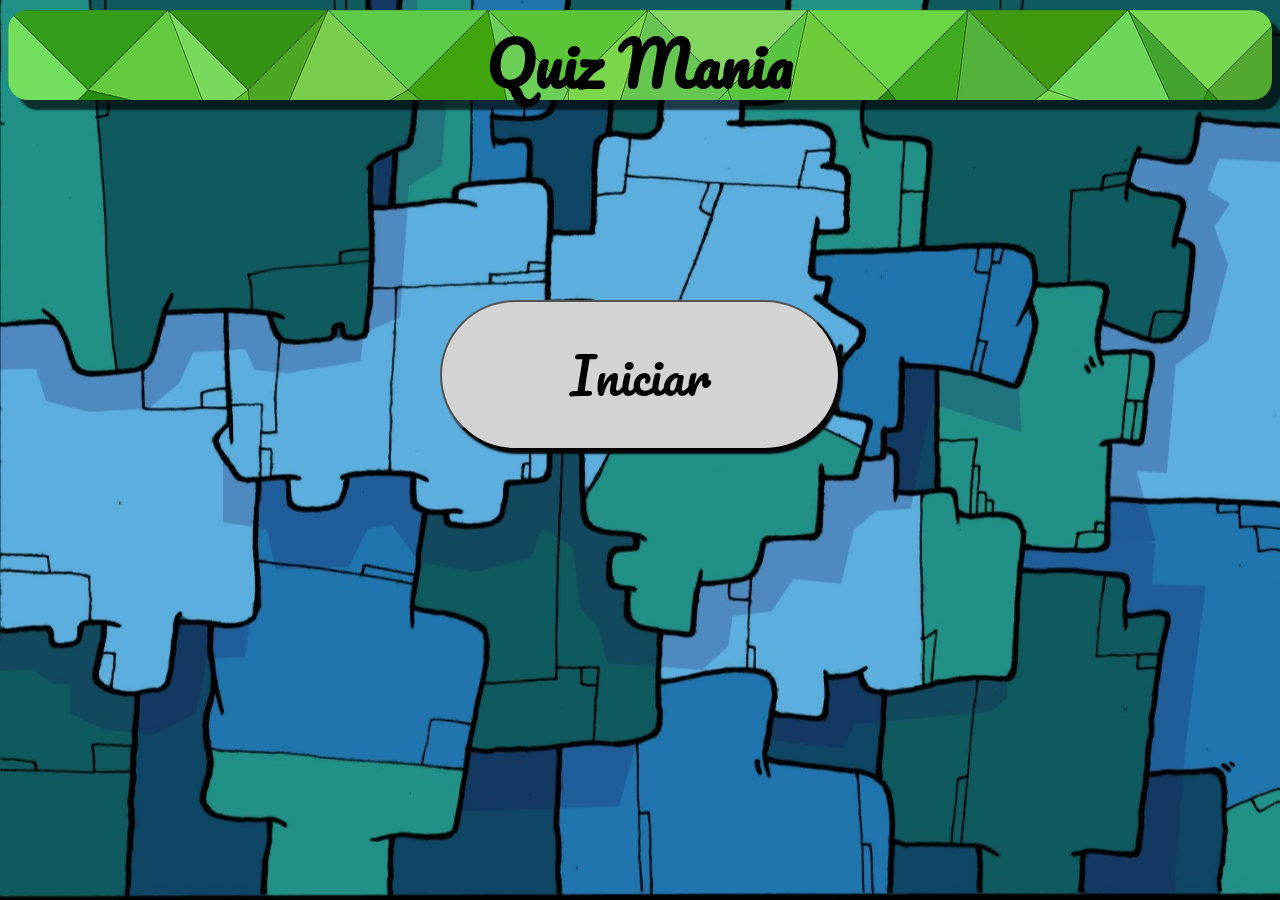
<file: index/index.html>
<!DOCTYPE html>
<html lang="pt-br">
<head>
    <meta charset="UTF-8">
    <meta http-equiv="X-UA-Compatible" content="IE=edge">
    <meta name="viewport" content="width=device-width, initial-scale=1.0">
    <title>Index
    </title>
    <link rel="stylesheet" type="text/css" href="css/index.css">
    <link rel="stylesheet" href="css/media.css" media="only screen">
    <link rel="icon" type="image/pnh" href="icone/icons-catavento.png">
</head>
<body>
    <header>
        <div id="quizmania">
            <h1>Quiz Mania</h1>
        </div>
    </header>
    <section>
        <div id="secao">
            <a href="../menu/mensagem_na_tela.html"><input type='button' id="iniciar" value="Iniciar"></a>
        </div>
    </section>
    <footer>
        <div id="rodape">
            
        </div>
    </footer>
    <script src="JS/index.js"></script>
</body>
</html>
</file>
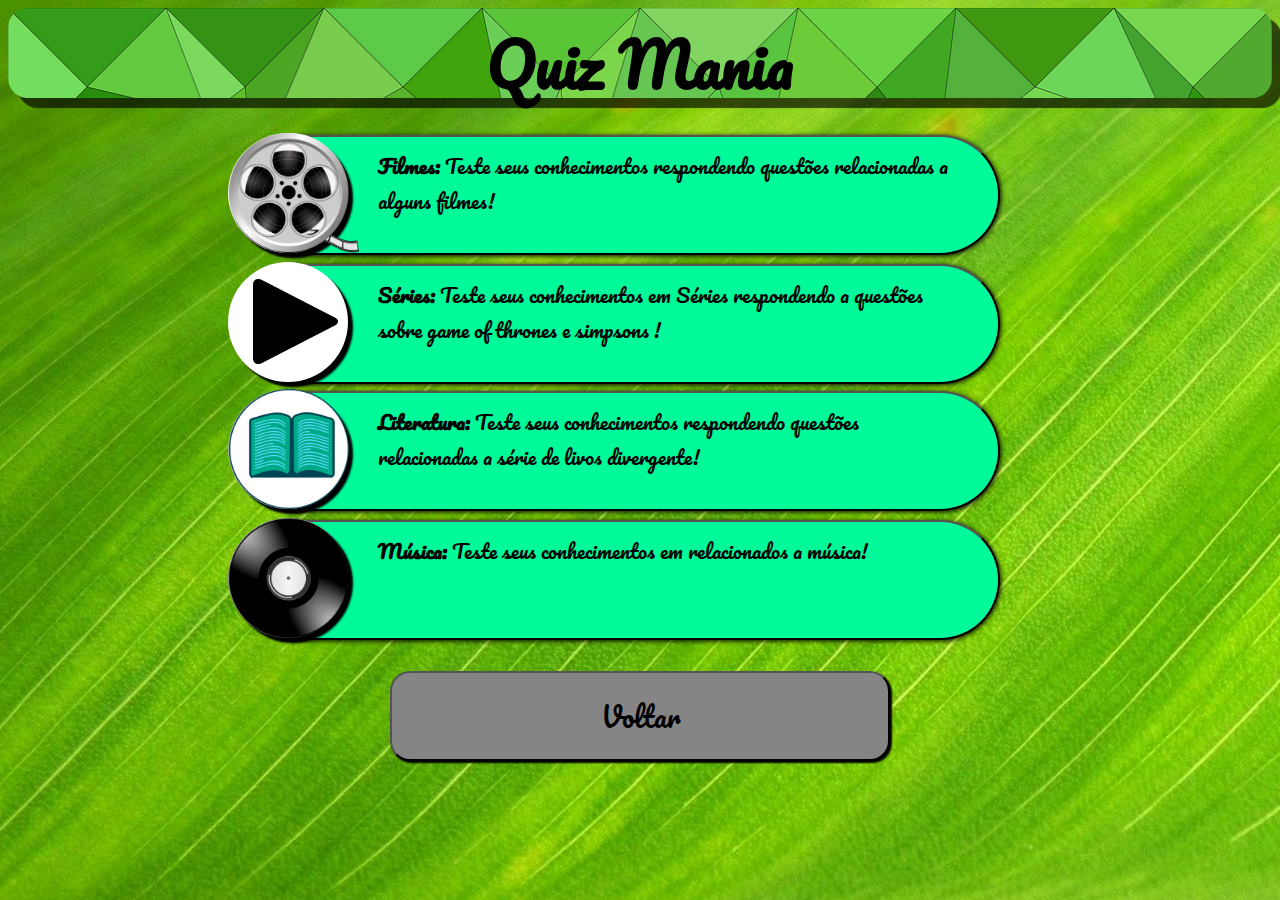
<file: categorias/categorias.html>
<!DOCTYPE html>
<html lang="pt-br">
<head>
    <meta charset="UTF-8">
    <meta http-equiv="X-UA-Compatible" content="IE=edge">
    <meta name="viewport" content="width=device-width, initial-scale=1.0">
    <title>Categorias</title>
    <link rel="stylesheet" type="text/css" href="css/categoria_estilo.css">
    <link rel="stylesheet" href="css/media_categoria.css" media="only screen">
    <link rel="icon" type="image/icon" href="icone/icons-catavento.png">
</head>
<body>
    <header>
        <div id="quizmania">
            <h1>Quiz Mania</h1>
        </div>
    </header>
    <section>
        <div id="secao">
            <div id="questoes">
                <a href="filmes/questoes/filmes_geral.html">
                    <button type="button" id="filmesdescricao">
                        <p class="descricaoFilmes">
                            <strong>Filmes:</strong> Teste seus conhecimentos respondendo questões relacionadas a alguns filmes!
                        </p>
                        <div id="imgfilme">
                            <img src="img/filmes2.png" alt="filmes" id="filmes" /> 
                        </div>
                    </button>
                </a>
    
                <a href="series/questoes/game_of_thrones e simpsons.html">
                    <button type="button" id="seriedescricao">
                        <p class="descricaoSeries">
                            <strong>Séries:</strong> Teste seus conhecimentos em Séries respondendo a questões sobre 
                            game of thrones e simpsons !
                        </p>
                        <div id="imgserie">
                            <img src="img/serie2.png" alt="serie" id="serie" />
                        </div>
                    </button>
                </a>
    
                <a href="literatura/questoes/serie_divergente.html">
                    <button type="button" id="literaturadescricao">
                        <p class="descricaoLiteratura">
                            <strong>Literatura:</strong> Teste seus conhecimentos respondendo questões relacionadas a série de livos divergente!
                        </p>
                        <div id="imgliteratura">
                            <img src="img/literatura.png" alt="livro" id="literatura" />
                        </div>
                    </button>
                </a>
                <a href="musica/questoes/musica_geral.html">
                    <button type="button" id="musicadescricao">
                        <p class="descricaoMusica">
                            <strong>Música:</strong> Teste seus conhecimentos em relacionados a música!
                        </p> 
                        <div id="imgmusica">
                            <img src="img/musica2.png" alt="musica" id="musica" />
                        </div>
                    </button>
                </a>
            </div>
            <div id="botaoVoltar">
                <a href="../menu/menu.html"><button id="voltar">Voltar</button></a>
            </div>
        </div>
    </section>
    <footer>
        <div id="rodape">
        </div>
    </footer>
    <script src="JS/categoria_de_estilo.js"></script>
</body>
</html>
</file>
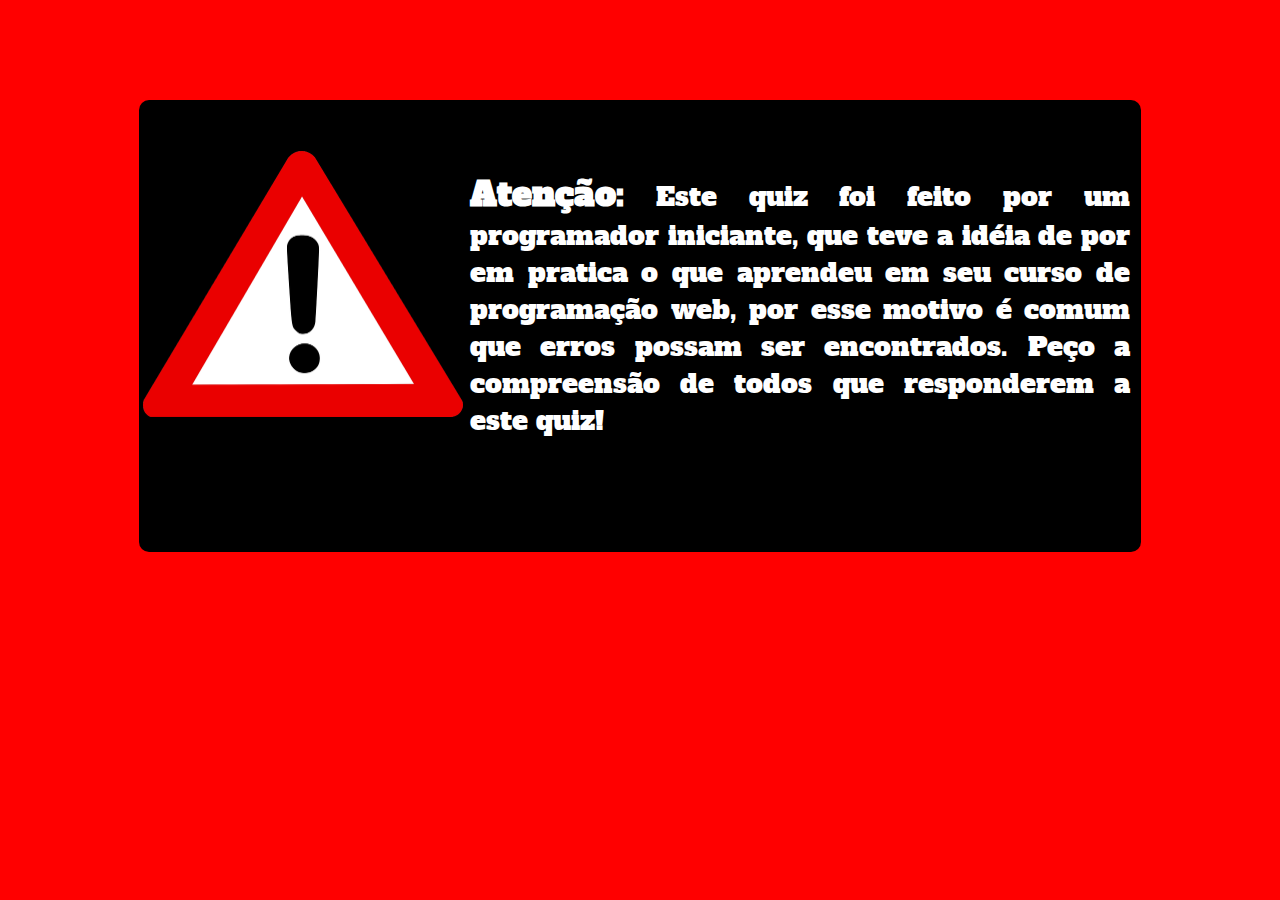
<file: menu/mensagem_na_tela.html>
<!DOCTYPE html>
<html lang="pt-br">
<head>
    <meta charset="UTF-8">
    <meta http-equiv="X-UA-Compatible" content="IE=edge">
    <meta name="viewport" content="width=device-width, initial-scale=1.0">
    <link rel="stylesheet" type="text/css" href="css/mensagem_na_tela.css">
    <link rel="stylesheet" href="css/media_mensagem_na_tela.css" media="only screen">
    <link rel="icon" type="image/png" href="icone/icons-catavento.png">
    <title>Aviso!</title>
</head>
<body>
    <section>
        <a href="menu.html">
           <div id="principal">
                <div id="divImg">
                    <img src="img/alerta.png" alt="alerta" id="alerta" />
                </div>
                <p id="mensagem">
                    <strong>Atenção:</strong> Este quiz foi feito por um programador iniciante, que teve a idéia de por em pratica
                    o que aprendeu em seu curso de programação web, por esse motivo é comum que erros possam ser encontrados.
                    Peço a compreensão de todos que responderem a este quiz!
                </p>
            </div> 
        </a>
        
    </section>
    <audio src="sound/erro2.mp3" preload autoplay></audio>
</body>
</html>
</file>
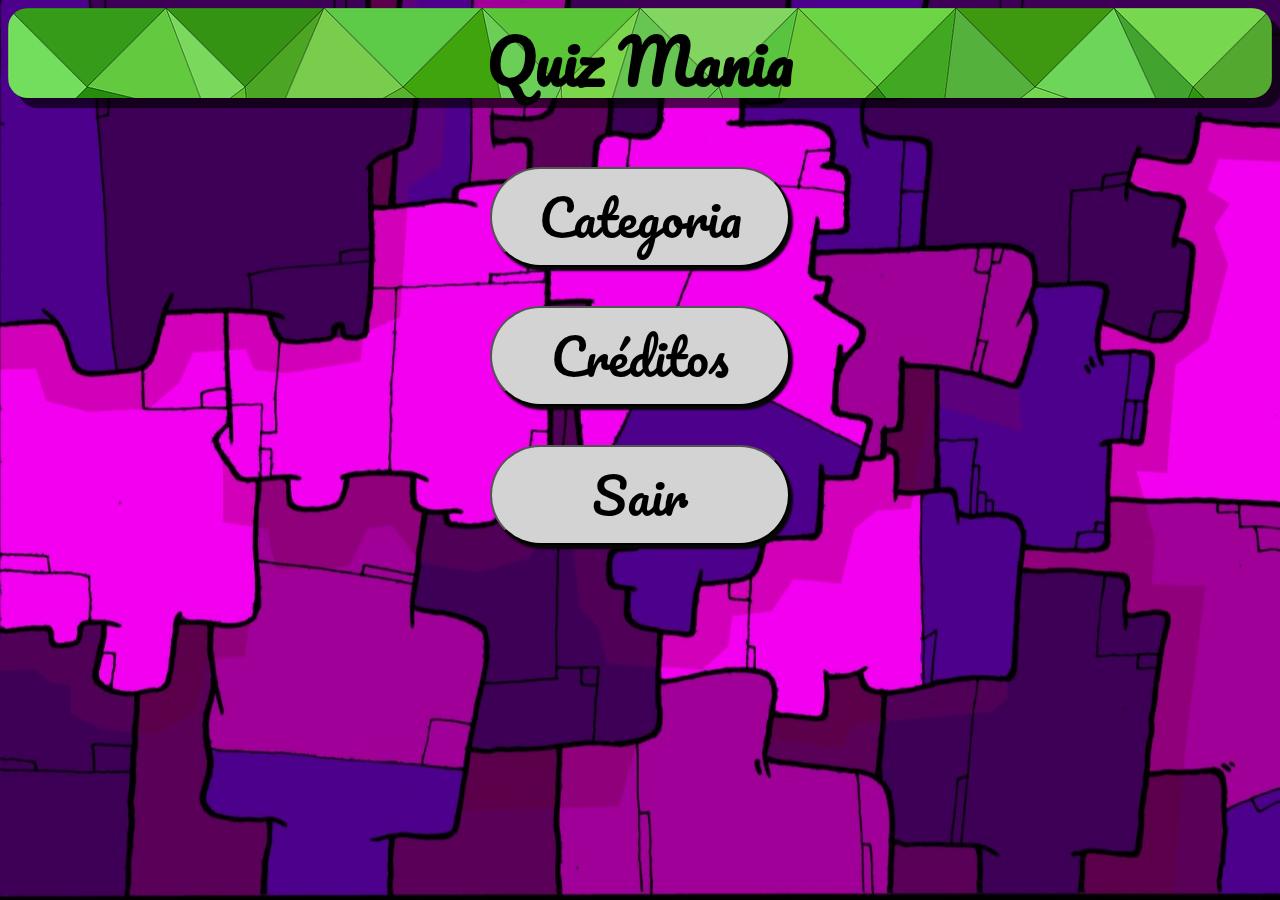
<file: menu/menu.html>
<!DOCTYPE html>
<html lang="pt-br">
<head>
    <meta charset="UTF-8">
    <meta http-equiv="X-UA-Compatible" content="IE=edge">
    <meta name="viewport" content="width=device-width, initial-scale=1.0">
    <title>Menu</title>
    <link rel="stylesheet" type="text/css" href="css/menu_estilo.css">
    <link rel="stylesheet" href="css/media_menu.css" media="only screen">
    <link rel="icon" type="image/png" href="icone/icons-catavento.png">
</head>
<body>
    <header>
        <div id="quizmania">
            <h1>Quiz Mania</h1>
            <!--<div id="mascote">
                mascote
            </div>-->
        </div>
    </header>
    <section>
        <div id="secao">
            <a href="../categorias/categorias.html"><input type='button' id="categoria" value="Categoria"></a>
            <a href="../creditos/creditos.html"><input type="button" id="creditos" value="Créditos"></a>
            <a href="../index/index.html"><input type="button" id="sair" value="Sair"></a>
        </div>
    </section>
    <footer>
        <div id="rodape">
            
        </div>
    </footer>
    <script src="JS/menu_de_estilo.js"></script>
</body>
</html>
</file>
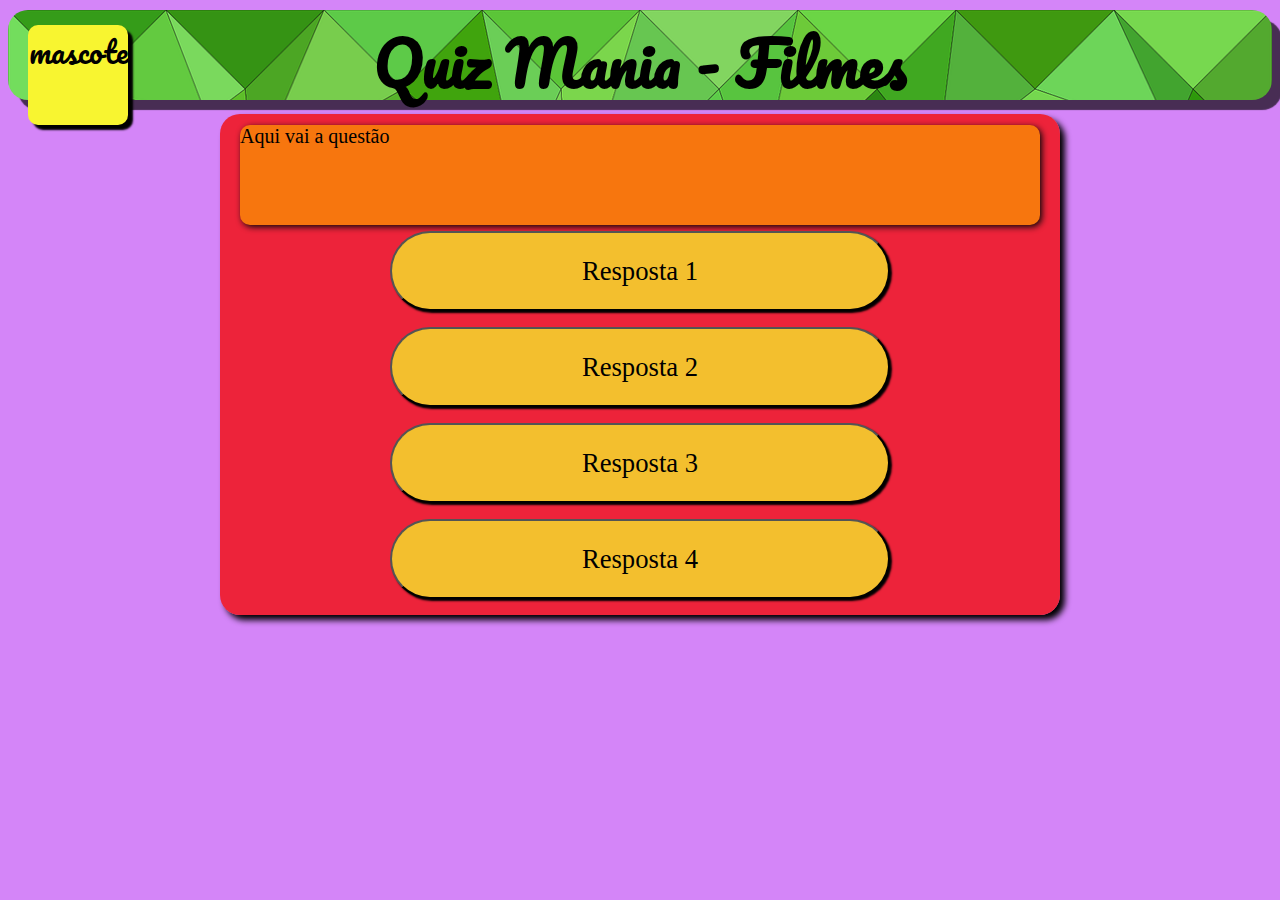
<file: categorias/filmes/filmes-layout.html>
<!DOCTYPE html>
<html lang="pt-br">
<head>
    <meta charset="UTF-8">
    <meta http-equiv="X-UA-Compatible" content="IE=edge">
    <meta name="viewport" content="width=device-width, initial-scale=1.0">
    <title>Filmes - Questão</title>
    <link rel="stylesheet" type="text/css" href="css/questoes_estilo.css">
    <link rel="icon" type="image/png" href="icone/icons-catavento.png">
</head>
<body>
    <header>
        <div id="quizmania">
            <h1>Quiz Mania - Filmes</h1>
            <div id="mascote">
                mascote
                
            </div>
        </div>
    </header>
    <section>
        <div id="secao">
            <div id="questao">
                <p>Aqui vai a questão</p>
            </div>
            <div id="alternativas">
                <p><button type="button" id="alt1" onclick="resposta()">Resposta 1</button></p>
                <p><button type="button" id="alt2" onclick="resposta()">Resposta 2</button></p>
                <p><button type="button" id="alt3" onclick="resposta()">Resposta 3</button></p>
                <p><button type="button" id="alt4" onclick="resposta()">Resposta 4</button></p>
            </div>
        </div>
    </section>
    <footer>
        <div id="rodape">
            
        </div>
    </footer>
    <script src="JS/questoes_de_estilo.js"></script>
    <script src="JS/processos.js"></script>
</body>
</html>
</file>
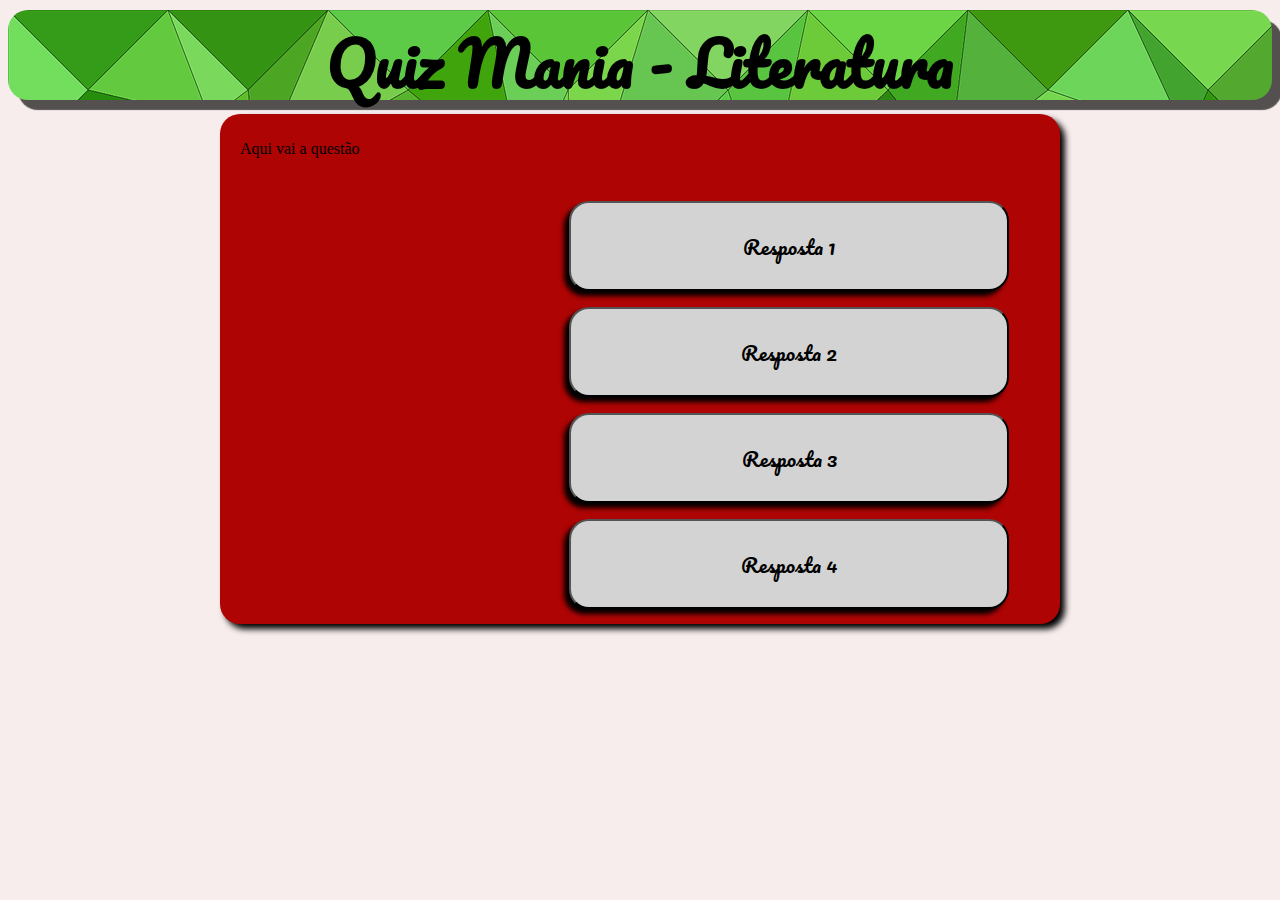
<file: categorias/literatura/literatura-layout.html>
<!DOCTYPE html>
<html lang="pt-br">
<head>
    <meta charset="UTF-8">
    <meta http-equiv="X-UA-Compatible" content="IE=edge">
    <meta name="viewport" content="width=device-width, initial-scale=1.0">
    <title>Literatura - Questão</title>
    <link rel="stylesheet" type="text/css" href="css/questoes_estilo.css">
    <link rel="icon" type="image/png" href="icone/icons-catavento.png">
</head>
<body>
    <header>
        <div id="quizmania">
            <h1>Quiz Mania - Literatura</h1>
            <!--<div id="mascote">
                mascote
                
            </div>-->
        </div>
    </header>
    <section>
        <div id="secao">
            <div id="questao">
                <p>Aqui vai a questão</p>
            </div>
            <div id="questoes">
                <p><button type="button" id="alt1" onclick="">Resposta 1</button></p>
                <p><button type="button" id="alt2" onclick="">Resposta 2</button></p>
                <p><button type="button" id="alt3" onclick="">Resposta 3</button></p>
                <p><button type="button" id="alt4" onclick="">Resposta 4</button></p>
            </div>
        </div>
    </section>
    <footer>
        <div id="rodape">
            
        </div>
    </footer>
    <script src="JS/questoes_de_estilo.js"></script>
    <script src="JS/processos.js"></script>
</body>
</html>
</file>
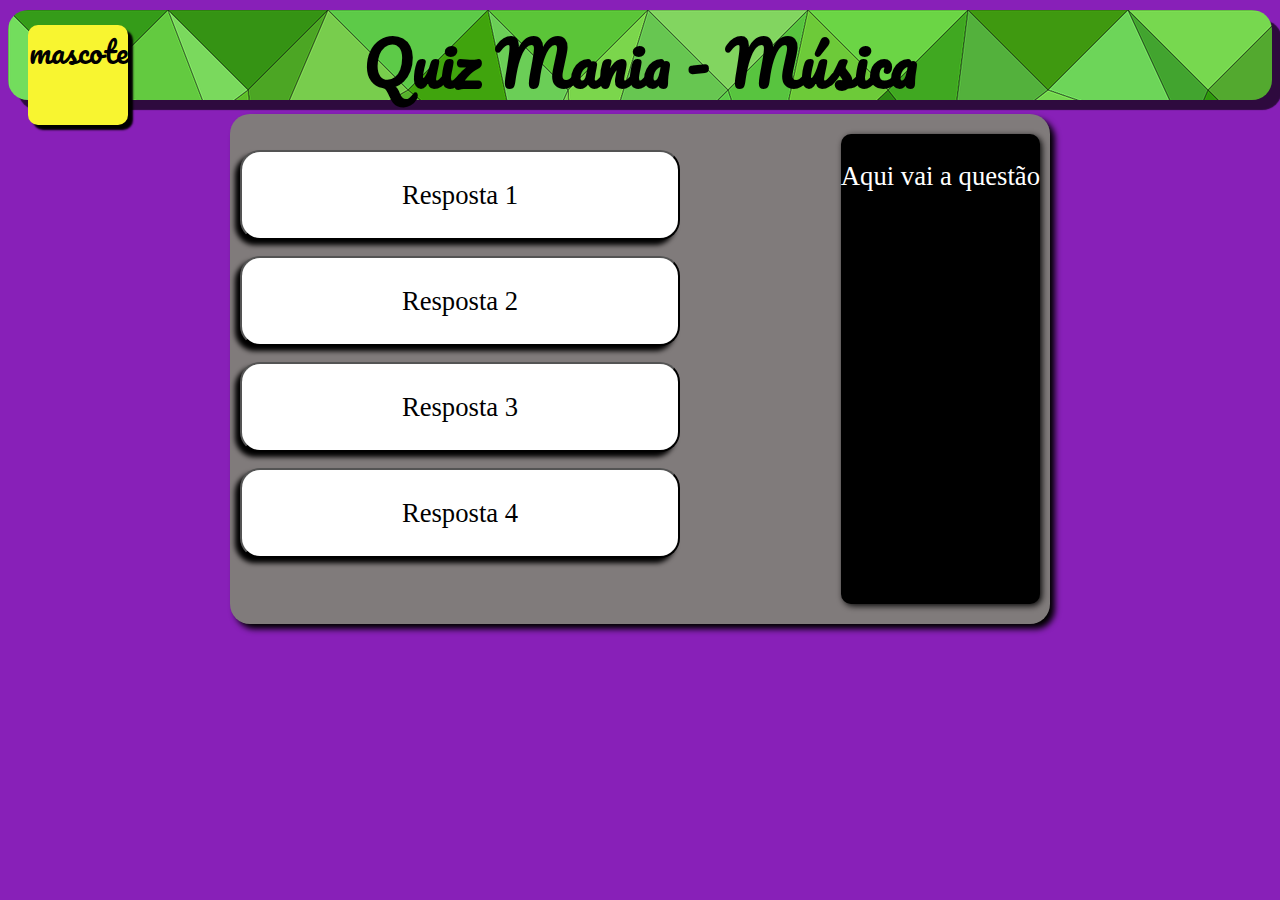
<file: categorias/musica/musica-layout.html>
<!DOCTYPE html>
<html lang="pt-br">
<head>
    <meta charset="UTF-8">
    <meta http-equiv="X-UA-Compatible" content="IE=edge">
    <meta name="viewport" content="width=device-width, initial-scale=1.0">
    <title>Música - Questão</title>
    <link rel="stylesheet" type="text/css" href="css/questoes_estilo.css">
    <link rel="icon" type="image/png" href="icone/icons-catavento.png">
</head>
<body>
    <header>
        <div id="quizmania">
            <h1>Quiz Mania - Música</h1>
            <div id="mascote">
                mascote
                
            </div>
        </div>
    </header>
    <section>
        <div id="secao">
            <div id="questao">
                <p>Aqui vai a questão</p>
            </div>
            <div id="questoes">
                <p><button type="button" id="alt1" onclick="">Resposta 1</button></p>
                <p><button type="button" id="alt2" onclick="">Resposta 2</button></p>
                <p><button type="button" id="alt3" onclick="">Resposta 3</button></p>
                <p><button type="button" id="alt4" onclick="">Resposta 4</button></p>
            </div>
        </div>
    </section>
    <footer>
        <div id="rodape">
            
        </div>
    </footer>
    <script src="JS/questoes_de_estilo.js"></script>
    <script src="JS/processos.js"></script>
</body>
</html>
</file>
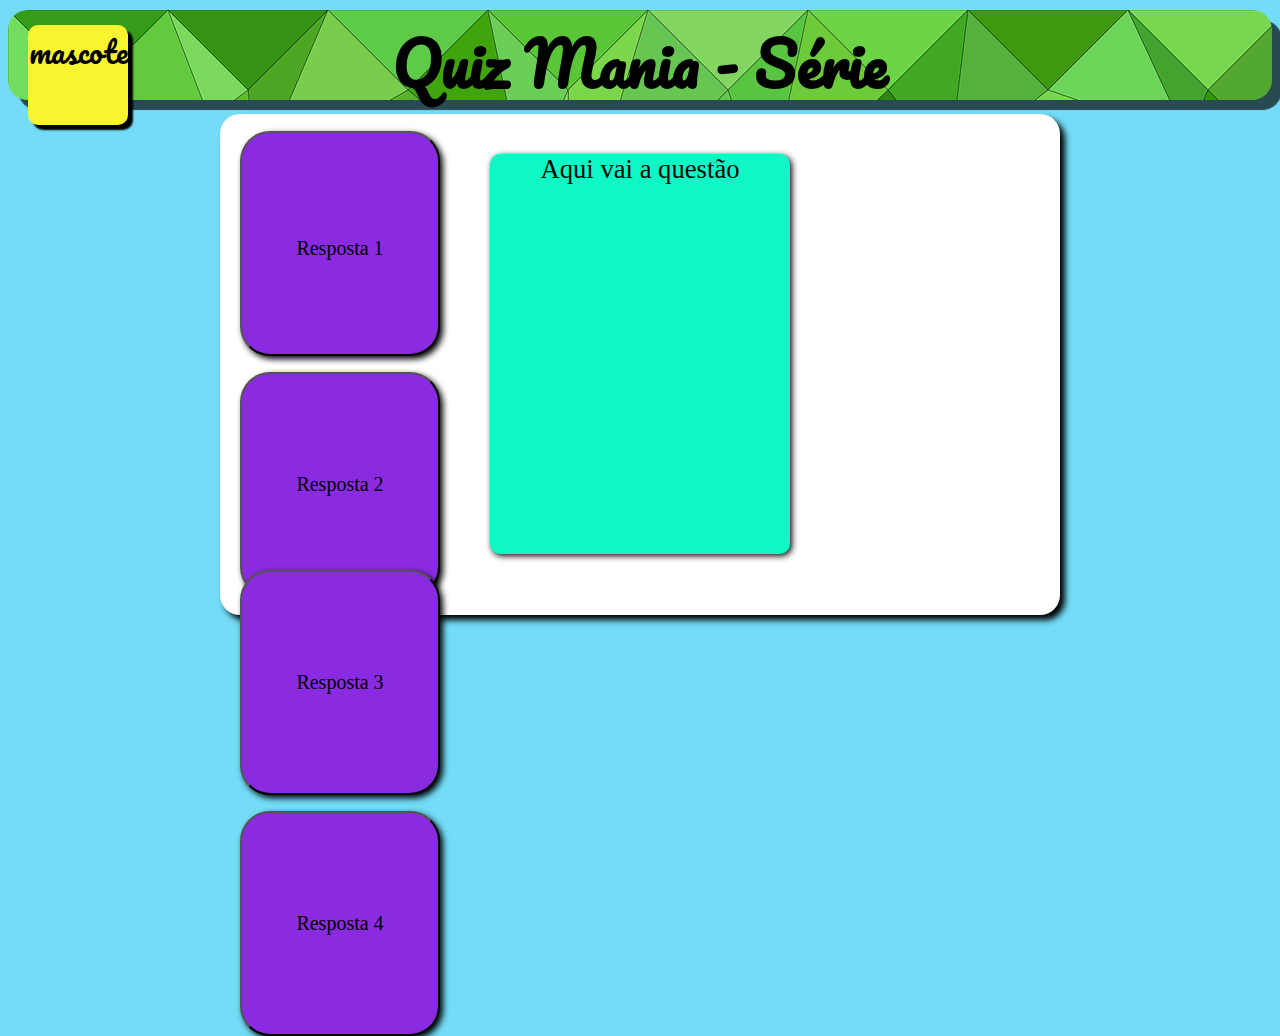
<file: categorias/series/series-layout.html>
<!DOCTYPE html>
<html lang="pt-br">
<head>
    <meta charset="UTF-8">
    <meta http-equiv="X-UA-Compatible" content="IE=edge">
    <meta name="viewport" content="width=device-width, initial-scale=1.0">
    <title>Série - Questão</title>
    <link rel="stylesheet" type="text/css" href="css/questoes_estilo.css">
    <link rel="icon" type="image/png" href="icone/icons-catavento.png">
</head>
<body>
    <header>
        <div id="quizmania">
            <h1>Quiz Mania - Série</h1>
            <div id="mascote">
                mascote
                
            </div>
        </div>
    </header>
    <section>
        <div id="secao">
            <div id="questoes1e2">
                <p><button type="button" id="alt1" onclick="">Resposta 1</button></p>
                <p><button type="button" id="alt2" onclick="">Resposta 2</button></p>
            </div>
            <div id="questao">
                <p>Aqui vai a questão</p>
            </div>
            <div id="questoes3e4">
                <p><button type="button" id="alt3" onclick="">Resposta 3</button></p>
                <p><button type="button" id="alt4" onclick="">Resposta 4</button></p>
            </div>
        </div>
    </section>
    <footer>
        <div id="rodape">
            
        </div>
    </footer>
    <script src="JS/questoes_de_estilo.js"></script>
    <script src="JS/processos.js"></script>
</body>
</html>
</file>
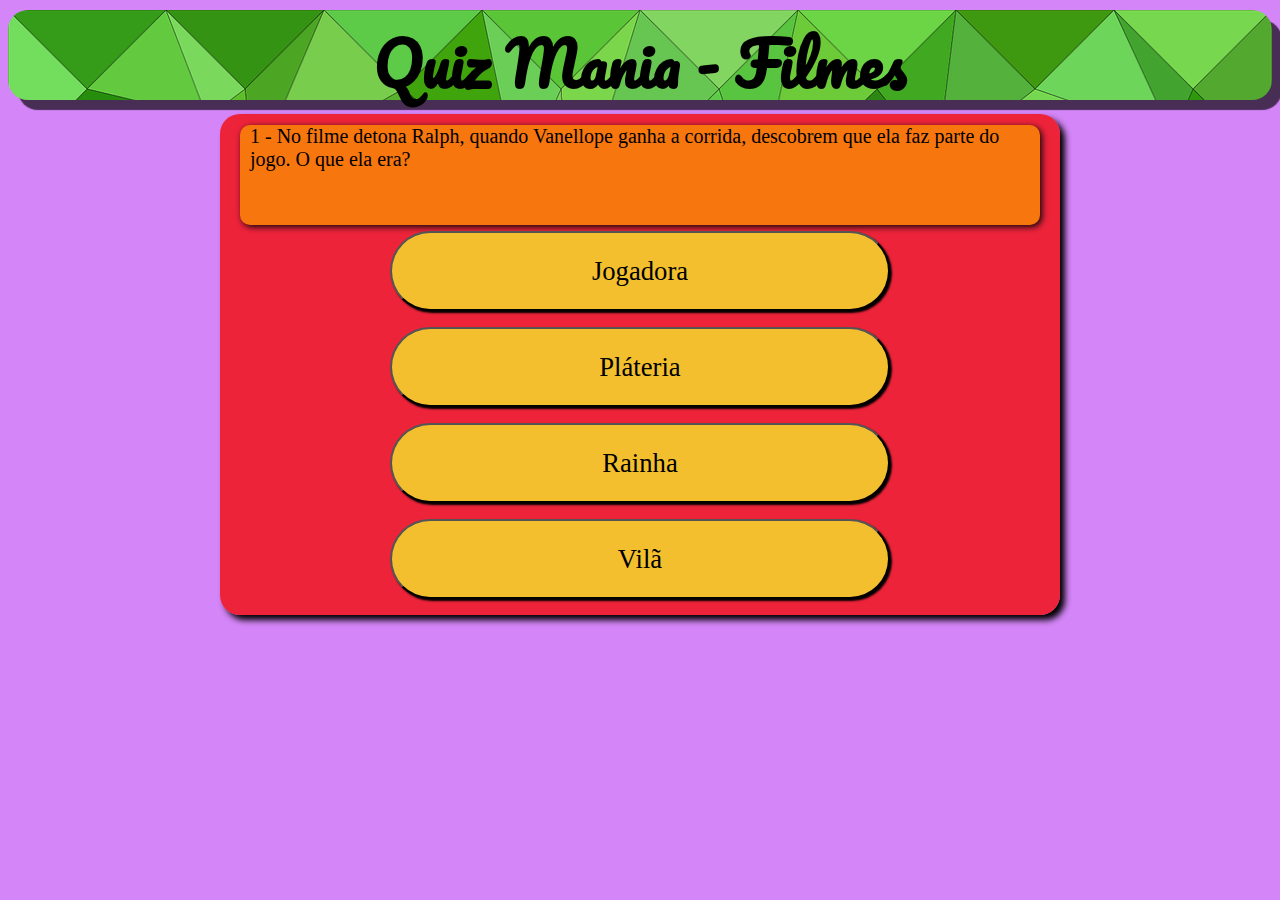
<file: categorias/filmes/questoes/filmes_geral.html>
<!DOCTYPE html>
<html lang="pt-br">
<head>
    <meta charset="UTF-8">
    <meta http-equiv="X-UA-Compatible" content="IE=edge">
    <meta name="viewport" content="width=device-width, initial-scale=1.0">
    <title>Filmes</title>
    <link rel="stylesheet" type="text/css" href="../css/questoes_estilo.css">
    <link rel="stylesheet" href="../css/media.css" media="only screen">
    <link rel="icon" type="image/png" href="../icone/icons-catavento.png">
</head>
<body>
    <header>
        <a href="../../categorias.html">
            <div id="quizmania">
                <h1>Quiz Mania - Filmes</h1>
            </div>
        </a>
    </header>
    <section>
        <div id="secao">
            <div id="questao">
                <p id="txtPergunta">1 - No filme detona Ralph, quando Vanellope ganha a corrida, descobrem que ela faz parte do jogo. O que ela era?</p>
            </div>
            <div id="alternativas">
                <p><button type="button" id="alt1" value="quest1" onclick="questoes(0)">Jogadora</button></p>
                <p><button type="button" id="alt2" value="quest1" onclick="questoes(0)">Pláteria</button></p>
                <p><button type="button" id="alt3" value="quest1" onclick="questoes(1)">Rainha</button></p>
                <p><button type="button" id="alt4" value="quest1" onclick="questoes(0)">Vilã</button></p>
            </div>
        </div>
    </section>
    <footer>
        <div id="rodape">
            
        </div>
    </footer>
    <!--<script src="../JS/questoes_de_estilo.js"></script>-->
    <script src="../JS/processos.js"></script>
</body>
</html>
</file>
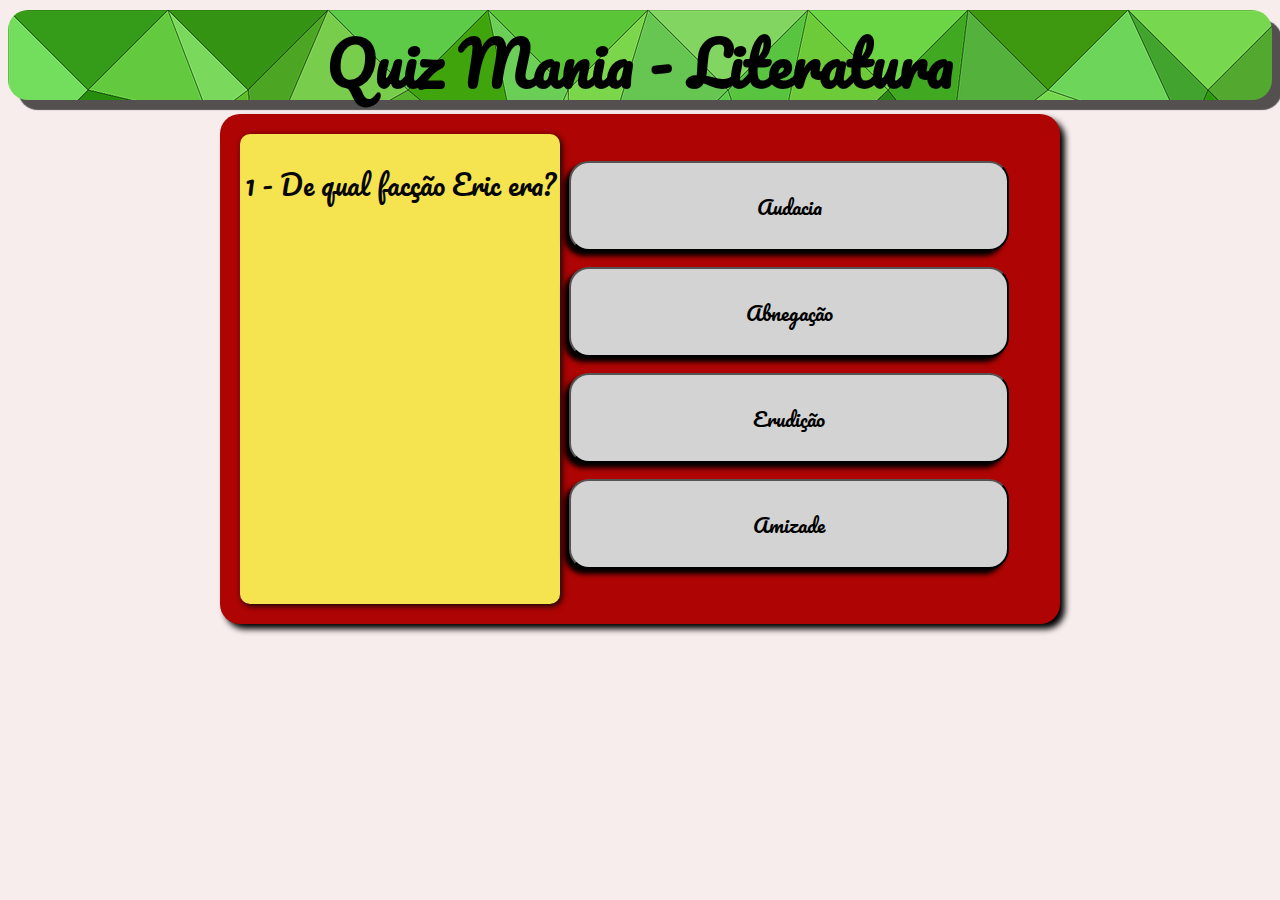
<file: categorias/literatura/questoes/serie_divergente.html>
<!DOCTYPE html>
<html lang="pt-br">
<head>
    <meta charset="UTF-8">
    <meta http-equiv="X-UA-Compatible" content="IE=edge">
    <meta name="viewport" content="width=device-width, initial-scale=1.0">
    <title>Série Divergente</title>
    <link rel="stylesheet" type="text/css" href="../css/questoes_estilo.css">
    <link rel="stylesheet" href="../css/media.css" media="only screen">
    <link rel="icon" type="image/png" href="../icone/icons-catavento.png">
</head>
<body>
    <header>
        <a href="../../categorias.html">
            <div id="quizmania">
                <h1>Quiz Mania - Literatura</h1>
            </div>
        </a>
    </header>
    <section>
        <div id="secao">
            <div id="perguntaDescri">
                <p>1 - De qual facção Eric era?</p>
            </div>
            <div id="questoes">
                <p><button type="button" id="alt1" value="quest1" onclick="questoes(0)">Audacia</button></p>
                <p><button type="button" id="alt2" value="quest1" onclick="questoes(0)">Abnegação</button></p>
                <p><button type="button" id="alt3" value="quest1" onclick="questoes(1)">Erudição</button></p>
                <p><button type="button" id="alt4" value="quest1" onclick="questoes(0)">Amizade</button></p>
            </div>
        </div>
    </section>
    <footer>
        <div id="rodape">
            
        </div>
    </footer>
    <!--<script src="../JS/questoes_de_estilo.js"></script>-->
    <script src="../JS/processos.js"></script>
</body>
</html>
</file>
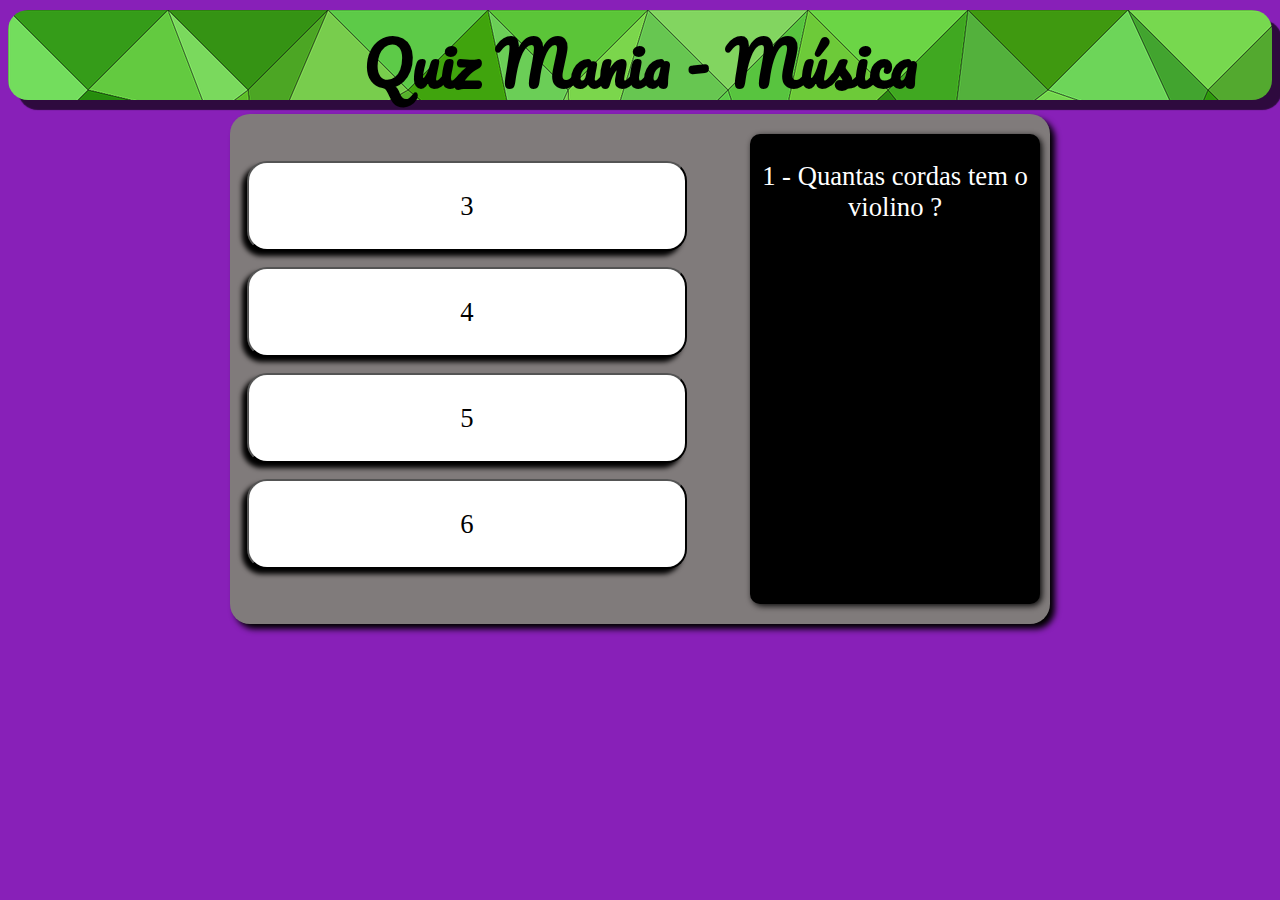
<file: categorias/musica/questoes/musica_geral.html>
<!DOCTYPE html>
<html lang="pt-br">
<head>
    <meta charset="UTF-8">
    <meta http-equiv="X-UA-Compatible" content="IE=edge">
    <meta name="viewport" content="width=device-width, initial-scale=1.0">
    <title>Música</title>
    <link rel="stylesheet" type="text/css" href="../css/questoes_estilo.css">
    <link rel="stylesheet" href="../css/media.css" media="only screen">
    <link rel="icon" type="image/png" href="../icone/icons-catavento.png">
</head>
<body>
    <header>
        <a href="../../categorias.html">
            <div id="quizmania">
                <h1>Quiz Mania - Música</h1>
            </div>
        </a>
    </header>
    <section>
        <div id="secao">
            <div id="questao">
                <p id="txtPergunta">1 - Quantas cordas tem o violino ?</p>
            </div>
            <div id="alternativas">
                <p id="p1"><button type="button" id="alt1" value="quest1" onclick="questoes(1)">3</button></p>
                <p><button type="button" id="alt2" value="quest1" onclick="questoes(0)">4</button></p>
                <p><button type="button" id="alt3" value="quest1" onclick="questoes(0)">5</button></p>
                <p><button type="button" id="alt4" value="quest1" onclick="questoes(0)">6</button></p>
            </div>
        </div>
    </section>
    <footer>
        <div id="rodape">
            
        </div>
    </footer>
    <!--<script src="../JS/questoes_de_estilo.js"></script>-->
    <script src="../JS/processos.js"></script>
</body>
</html>
</file>
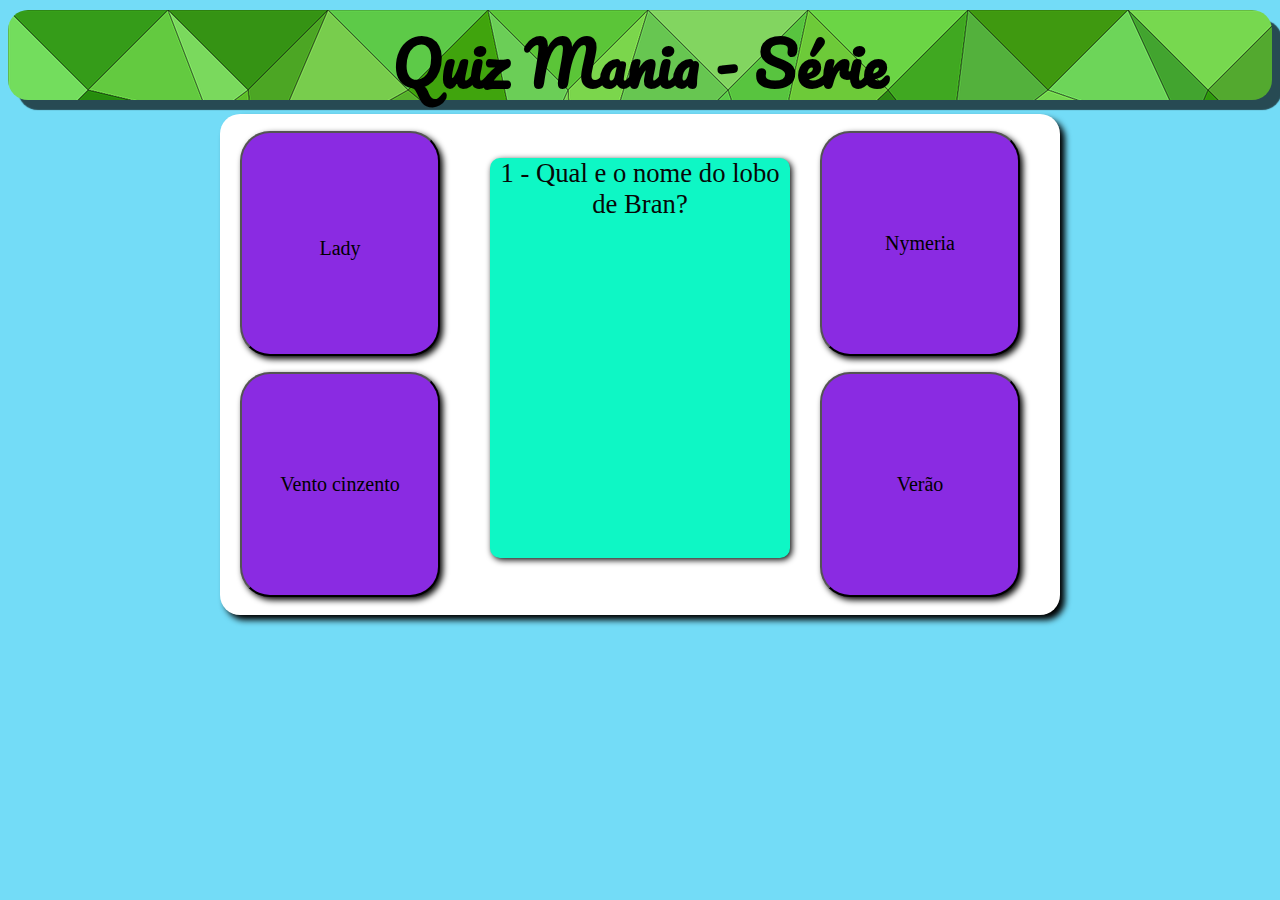
<file: categorias/series/questoes/game_of_thrones e simpsons.html>
<!DOCTYPE html>
<html lang="pt-br">
<head>
    <meta charset="UTF-8">
    <meta http-equiv="X-UA-Compatible" content="IE=edge">
    <meta name="viewport" content="width=device-width, initial-scale=1.0">
    <title>game_of_thrones e simpsons - Questão</title>
    <link rel="stylesheet" type="text/css" href="../css/questoes_estilo.css">
    <link rel="stylesheet" href="../css/media.css" media="only screen">
    <link rel="icon" type="image/png" href="../icone/icons-catavento.png">
</head>
<body>
    <header>
        <a href="../../categorias.html">
            <div id="quizmania">
                <h1>Quiz Mania - Série</h1>
            </div>
        </a>
    </header>
    <section>
        <div id="secao">
            <div id="alternativas1e2">
                <p><button type="button" id="alt1" value="quest1" onclick="questoes(0)">Lady</button></p>
                <p><button type="button" id="alt2" value="quest1" onclick="questoes(0)">Vento cinzento</button></p>
            </div>
            <div id="questao">
                <p id="txtPergunta">1 - Qual e o nome do lobo de Bran?</p>
            </div>
            <div id="alternativas3e4">
                <p><button type="button" id="alt3" value="quest1" onclick="questoes(0)">Nymeria</button></p>
                <p><button type="button" id="alt4" value="quest1" onclick="questoes(1)">Verão</button></p>
            </div>
        </div>
    </section>
    <footer>
        <div id="rodape">
            
        </div>
    </footer>
    <!--<script src="../JS/questoes_de_estilo.js"></script>-->
    <script src="../JS/processos.js"></script>
</body>
</html>
</file>
<file: index/css/index.css>
/* 
Folha de estilo que configura o arquivo index.html
*/

@import url('https://fonts.googleapis.com/css2?family=Pacifico&display=swap');
body{
    background-color: rgb(88, 248, 88);
    background-image: url(../img/fundo.jpg);
    background-attachment: fixed;
    background-position: center;
    background-size: cover;
    background-repeat: no-repeat;
}
div#quizmania{
    background-color: rgb(74, 243, 74);
    background-image: url('../img/titulo_verde.png');
    text-align: center;
    min-width: 320px;
    max-width: 1300px;
    height: 80px;
    margin-left: auto;
    margin-right: auto;
    margin-top: 10px;
    padding-top: 10px;
    border-radius: 20px;
    font-family: 'Pacifico', cursive;
    font-size: 30px;
    box-shadow: 10px 10px 2px rgba(0, 0, 0, 0.664);

}
h1{
    text-align: center;
    margin-top: -10px;
}
div#secao{
    width: 400px;
    height: 150px;
    margin-left: auto;
    margin-right: auto;
    padding-left: 10px;
    padding-right: 10px;
    padding-top: 200px;
}
input#iniciar{
    background-color: #D3D3D3;
    /*margin-top: 30%;
    margin-left: auto;
    margin-right: auto;*/
    width: 400px;
    height: 150px;
    border-radius: 200px;
    font-family: 'Pacifico', cursive;
    font-size: 50px;
    box-shadow: 3px 4px 2px rgb(7, 7, 7);
    cursor: pointer;
}

div#rodape{
    background: chocolate;
}
</file>
<file: index/css/media.css>
@media screen and (max-width: 683px){
    div#quizmania{
        background-color: rgb(74, 243, 74);
        background-image: url('../img/titulo_verde.png');
        text-align: center;
        min-width: 320px;
        max-width: 1300px;
        height: 80px;
        margin-left: auto;
        margin-right: auto;
        margin-top: 10px;
        padding-top: 10px;
        border-radius: 20px;
        font-family: 'Pacifico', cursive;
        font-size: 30px;
        box-shadow: 10px 10px 2px rgba(0, 0, 0, 0.664);
    
    }
    h1{
        text-align: center;
        margin-top: -10px;
    }
    div#secao{
        max-width: 300px;
        height: 100px;
        margin-left: auto;
        margin-right: auto;
        padding-left: 5px;
        padding-right: 5px;
        padding-top: 200px;
    }
    input#iniciar{
        background-color: #D3D3D3;
        /*margin-top: 30%;
        margin-left: auto;
        margin-right: auto;*/
        max-width: 300px;
        height: 100px;
        border-radius: 200px;
        font-family: 'Pacifico', cursive;
        font-size: 50px;
        box-shadow: 3px 4px 2px rgb(7, 7, 7);
        cursor: pointer;
    }
}
@media screen and (max-width:568px){
    
}
@media screen and (max-width: 320px){
    div#quizmania{
        background-color: rgb(74, 243, 74);
        background-image: url('../img/titulo_verde.png');
        text-align: center;
        min-width: 300px;
        max-width: 1300px;
        height: 80px;
        margin-left: auto;
        margin-right: auto;
        margin-top: 10px;
        padding-top: 10px;
        border-radius: 20px;
        font-family: 'Pacifico', cursive;
        font-size: 20px;
        box-shadow: 10px 10px 2px rgba(0, 0, 0, 0.664);
    
    }
    h1{
        text-align: center;
        margin-top: 7px;
    }
    div#secao{
        max-width: 300px;
        height: 100px;
        margin-left: auto;
        margin-right: auto;
        padding-left: 5px;
        padding-right: 5px;
        padding-top: 200px;
    }
    input#iniciar{
        background-color: #D3D3D3;
        /*margin-top: 30%;
        margin-left: auto;
        margin-right: auto;*/
        max-width: 300px;
        height: 100px;
        border-radius: 200px;
        font-family: 'Pacifico', cursive;
        font-size: 50px;
        box-shadow: 3px 4px 2px rgb(7, 7, 7);
        cursor: pointer;
    }
}
</file>
<file: categorias/css/categoria_estilo.css>
/* 
Folha de estilo que configura o arquivo categoria2.html
*/

@import url('https://fonts.googleapis.com/css2?family=Pacifico&display=swap');
body{
    background-color: rgb(92, 247, 78);
    background-image: url('../img/fundo\ verde.jpg');
    background-attachment: fixed;
    background-position: center;
    background-size: cover;
    
}
div#mascote{
    background-color: rgb(248, 245, 48);
    width: 100px;
    height: 100px;
    margin-left: 20px;
    margin-top: -130px;
    border-radius: 10px;
    box-shadow: 5px 5px 2px black;
}

img#mascote{
    width: 100px;
    height: 100px;
}

div#quizmania{
    background: rgb(74, 243, 74);
    background-image: url('../img/titulo_verde.png');
    background-size: cover;
    text-align: center;
    min-width: 320px;
    max-width: 1300px;
    height: 80px;
    margin-top: 1px;
    margin-left: auto;
    margin-right: auto;
    padding-top: 10px;
    border-radius: 20px;
    font-family: 'Pacifico', cursive;
    font-size: 30px;
    box-shadow: 10px 10px 1px rgba(0, 0, 0, 0.664);
}
h1{
    text-align: center;
    margin-top: -7px;
}
div#secao{
    min-width: 320px;
    max-width: 800px;
    height: 620px;
    margin-top: 15px;
    margin-left:auto;
    margin-right: auto;
    padding-left: 20px;
    padding-right: 20px;
    padding-top: 30px;
    border-radius: 20px;
}

div#questoes{
    width: 760px;
    margin-right: auto;
}

button#filmesdescricao{
    background-color: #00FA9A;
    width: 760px;
    height: 120px;
    border-radius: 90px;
    text-align: center;
    font-family: 'Pacifico', cursive;
    margin-top: -8px;
    box-shadow: 1px 1px 5px black;
    cursor: pointer;
}

div#imgfilme{
    background-color: #f7f5f5;
    width: 120px;
    height: 120px;
    border-radius: 90px;
    box-shadow: 5px 5px 2px black;
    margin-left: -20px;
    margin-top: -135px;
}
img#filmes{
    width: 130px;
    height: 120px;
    margin-left: 1px;
}
p.descricaoFilmes{
    min-width: 320px;
    max-width: 580px;
    height: 100px;
    margin-left: 130px;
    margin-top: 10px;
    text-align: left;
    font-size: 15pt;
}

button#seriedescricao{
    background-color: #00FA9A;
    width: 760px;
    height: 120px;
    border-radius: 90px;
    text-align: center;
    font-family: 'Pacifico', cursive;
    margin-top: 7px;
    box-shadow: 1px 1px 5px black;
    cursor: pointer;
}
div#imgserie{
    background-color: #ffffff;
    width: 120px;
    height: 120px;
    border-radius: 90px;
    box-shadow: 5px 5px 2px black;
    margin-left: -20px;
    margin-top: -135px;
}

img#serie{
    width: 85px;
    height: 85px;
    margin-left: 14px;
    margin-top: 17px;
}

p.descricaoSeries{
    width: 580px;
    height: 100px;
    margin-left: 130px;
    margin-top: 10px;
    text-align: left;
    font-size: 15pt;
}

button#literaturadescricao{
    background-color: #00FA9A;
    width: 760px;
    height: 120px;
    border-radius: 90px;
    text-align: center;
    font-family: 'Pacifico', cursive;
    margin-top: 7px;
    box-shadow: 1px 1px 5px black;
    cursor: pointer;
}
div#imgliteratura{
    background-color: #A9A9A9;
    width: 120px;
    height: 120px;
    border-radius: 90px;
    box-shadow: 5px 5px 2px black;
    margin-left: -20px;
    margin-top: -135px;
}

img#literatura{
    width: 120px;
    height: 120px;
    margin-left: 1px;
}

p.descricaoLiteratura{
    width: 580px;
    height: 100px;
    margin-left: 130px;
    margin-top: 10px;
    text-align: left;
    font-size: 15pt;
}

button#musicadescricao{
    background-color: #00FA9A;
    width: 760px;
    height: 120px;
    border-radius: 90px;
    text-align: center;
    font-family: 'Pacifico', cursive;
    margin-top: 7px;
    box-shadow: 1px 1px 5px black;
    cursor: pointer;
}
div#imgmusica{
    background-color: #A9A9A9;
    width: 120px;
    height: 120px;
    border-radius: 90px;
    box-shadow: 5px 5px 2px black;
    margin-left: -20px;
    margin-top: -135px;
}

img#musica{
    width: 125px;
    height: 125px;
    margin-left: -1px;
    margin-top: -1px;
}

p.descricaoMusica{
    width: 580px;
    height: 100px;
    margin-left: 130px;
    margin-top: 10px;
    text-align: left;
    font-size: 15pt;
}
div#botaoVoltar{
    width: 500px;
    height: 90px;
    border-radius: 20px;
    margin-bottom: 90px;
    margin-top: 25px;
    margin-left: auto;
    margin-right: auto;
}
button#voltar{
    background-color: #858585;
    width: 500px;
    height: 90px;
    border-radius: 20px;
    box-shadow: 2px 2px 2px black;
    font-family: 'Pacifico', cursive;
    font-size: 20pt;
    cursor: pointer;
}

div#rodape{
    background: chocolate;
}
</file>
<file: categorias/css/media_categoria.css>
@media screen and (max-width: 683px){

    div#quizmania{
        background: rgb(74, 243, 74);
        background-image: url('../img/titulo_verde.png');
        text-align: center;
        min-width: 320px;
        max-width: 1300px;
        height: 80px;
        margin-top: -8px;
        margin-left: auto;
        margin-right: auto;
        padding-top: 10px;
        border-radius: 20px;
        font-family: 'Pacifico', cursive;
        font-size: 30px;
        box-shadow: 10px 10px 1px rgba(0, 0, 0, 0.664);
    }
    h1{
        text-align: center;
        margin-top: -10px;
    }
    div#secao{
        /*background-color: ivory;*/
        min-width: 320px;
        max-width: 880px;
        height: 620px;
        padding-top: 15px;
        margin-left:auto;
        margin-right: auto;
        padding-left: 20px;
        padding-top: 20px;
        border-radius: 20px;
    }

    div#questoes{
        max-width: 510px;
        margin-right: auto;
    }

    button#filmesdescricao{
        background-color: #00FA9A;
        max-width: 510px;
        height: 120px;
        border-radius: 90px;
        text-align: center;
        font-family: 'Pacifico', cursive;
        margin-top: -8px;
        box-shadow: 1px 1px 5px black;
        cursor: pointer;
    }

    div#imgfilme{
        background-color: #f7f5f5;
        width: 120px;
        height: 120px;
        border-radius: 90px;
        box-shadow: 5px 5px 2px black;
        margin-left: -20px;
        margin-top: -135px;
    }
    img#filmes{
        width: 130px;
        height: 120px;
        /*margin-top: 23px;*/
        margin-left: 1px;
    }
    p.descricaoFilmes{
        /*background-color: blanchedalmond;*/
        max-width: 480px;
        height: 100px;
        margin-left: 130px;
        margin-top: 10px;
        text-align: justify;
        font-size: 15pt;
    }

    button#seriedescricao{
        background-color: #00FA9A;
        max-width: 510px;
        height: 120px;
        border-radius: 90px;
        text-align: center;
        font-family: 'Pacifico', cursive;
        margin-top: 7px;
        box-shadow: 1px 1px 5px black;
        cursor: pointer;
    }
    div#imgserie{
        background-color: #ffffff;
        width: 120px;
        height: 120px;
        border-radius: 90px;
        box-shadow: 5px 5px 2px black;
        margin-left: -20px;
        margin-top: -135px;
    }

    img#serie{
        width: 85px;
        height: 85px;
        margin-left: 14px;
        margin-top: 17px;
    }

    p.descricaoSeries{
        /*background-color: blanchedalmond;*/
        max-width: 370px;
        height: 100px;
        margin-left: 130px;
        margin-top: 10px;
        text-align: left;
        font-size: 15pt;
    }

    button#literaturadescricao{
        background-color: #00FA9A;
        max-width: 510px;
        height: 120px;
        border-radius: 90px;
        text-align: center;
        font-family: 'Pacifico', cursive;
        margin-top: 7px;
        box-shadow: 1px 1px 5px black;
        cursor: pointer;
    }
    div#imgliteratura{
        background-color: #A9A9A9;
        width: 120px;
        height: 120px;
        border-radius: 90px;
        box-shadow: 5px 5px 2px black;
        margin-left: -20px;
        margin-top: -135px;
    }

    img#literatura{
        width: 120px;
        height: 120px;
        margin-left: 1px;
    }

    p.descricaoLiteratura{
    /*background-color: blanchedalmond;*/ 
        max-width: 370px;
        height: 100px;
        margin-left: 130px;
        margin-top: 10px;
        text-align: left;
        font-size: 15pt;
    }

    button#musicadescricao{
        background-color: #00FA9A;
        max-width: 510px;
        height: 120px;
        border-radius: 90px;
        text-align: center;
        font-family: 'Pacifico', cursive;
        margin-top: 7px;
        box-shadow: 1px 1px 5px black;
        cursor: pointer;
    }
    div#imgmusica{
        background-color: #A9A9A9;
        width: 120px;
        height: 120px;
        border-radius: 90px;
        box-shadow: 5px 5px 2px black;
        margin-left: -20px;
        margin-top: -135px;
    }

    img#musica{
        width: 125px;
        height: 125px;
        margin-left: -1px;
        margin-top: -1px;
    }

    p.descricaoMusica{
        /*background-color: blanchedalmond;*/
        max-width: 370px;
        height: 100px;
        margin-left: 130px;
        margin-top: 10px;
        text-align: left;
        font-size: 15pt;
    }
    div#botaoVoltar{
        /*background-color: blue;*/
        width: 300px;
        height: 90px;
        border-radius: 20px;
        margin-bottom: 90px;
        margin-top: 25px;
        margin-left: auto;
        margin-right: auto;
        
    }
    button#voltar{
        background-color: #858585;
        max-width: 300px;
        height: 90px;
        border-radius: 20px;
        box-shadow: 2px 2px 2px black;
        font-family: 'Pacifico', cursive;
        font-size: 20pt;
        cursor: pointer;
    }

    div#rodape{
        background: chocolate;
    }
}

@media screen and (max-width: 568px){
    div#quizmania{
        background: rgb(74, 243, 74);
        background-image: url('../img/titulo_verde.png');
        text-align: center;
        min-width: 320px;
        max-width: 1300px;
        height: 80px;
        margin-top: -8px;
        margin-left: auto;
        margin-right: auto;
        padding-top: 10px;
        border-radius: 20px;
        font-family: 'Pacifico', cursive;
        font-size: 30px;
        box-shadow: 10px 10px 1px rgba(0, 0, 0, 0.664);
    }
    h1{
        text-align: center;
        margin-top: -10px;
    }
    div#secao{
        /*background-color: ivory;*/
        min-width: 320px;
        max-width: 880px;
        height: 620px;
        padding-top: 15px;
        margin-left:auto;
        margin-right: auto;
        padding-left: 20px;
        padding-top: 20px;
        border-radius: 20px;
    }

    div#questoes{
        max-width: 510px;
        margin-right: auto;
    }

    button#filmesdescricao{
        background-color: #00FA9A;
        max-width: 510px;
        height: 120px;
        border-radius: 90px;
        text-align: center;
        font-family: 'Pacifico', cursive;
        margin-top: -8px;
        box-shadow: 1px 1px 5px black;
        cursor: pointer;
    }

    div#imgfilme{
        background-color: #f7f5f5;
        width: 120px;
        height: 120px;
        border-radius: 90px;
        box-shadow: 5px 5px 2px black;
        margin-left: -20px;
        margin-top: -135px;
    }
    img#filmes{
        width: 130px;
        height: 120px;
        /*margin-top: 23px;*/
        margin-left: 1px;
    }
    p.descricaoFilmes{
        /*background-color: blanchedalmond;*/
        max-width: 480px;
        height: 100px;
        margin-left: 130px;
        margin-top: 10px;
        text-align: justify;
        font-size: 15pt;
    }

    button#seriedescricao{
        background-color: #00FA9A;
        max-width: 510px;
        height: 120px;
        border-radius: 90px;
        text-align: center;
        font-family: 'Pacifico', cursive;
        margin-top: 7px;
        box-shadow: 1px 1px 5px black;
        cursor: pointer;
    }
    div#imgserie{
        background-color: #ffffff;
        width: 120px;
        height: 120px;
        border-radius: 90px;
        box-shadow: 5px 5px 2px black;
        margin-left: -20px;
        margin-top: -135px;
    }

    img#serie{
        width: 85px;
        height: 85px;
        margin-left: 14px;
        margin-top: 17px;
    }

    p.descricaoSeries{
        /*background-color: blanchedalmond;*/
        max-width: 370px;
        height: 100px;
        margin-left: 130px;
        margin-top: 10px;
        text-align: left;
        font-size: 15pt;
    }

    button#literaturadescricao{
        background-color: #00FA9A;
        max-width: 510px;
        height: 120px;
        border-radius: 90px;
        text-align: center;
        font-family: 'Pacifico', cursive;
        margin-top: 7px;
        box-shadow: 1px 1px 5px black;
        cursor: pointer;
    }
    div#imgliteratura{
        background-color: #A9A9A9;
        width: 120px;
        height: 120px;
        border-radius: 90px;
        box-shadow: 5px 5px 2px black;
        margin-left: -20px;
        margin-top: -135px;
    }

    img#literatura{
        width: 120px;
        height: 120px;
        margin-left: 1px;
    }

    p.descricaoLiteratura{
    /*background-color: blanchedalmond;*/ 
        max-width: 370px;
        height: 100px;
        margin-left: 130px;
        margin-top: 10px;
        text-align: left;
        font-size: 15pt;
    }

    button#musicadescricao{
        background-color: #00FA9A;
        max-width: 510px;
        height: 120px;
        border-radius: 90px;
        text-align: center;
        font-family: 'Pacifico', cursive;
        margin-top: 7px;
        box-shadow: 1px 1px 5px black;
        cursor: pointer;
    }
    div#imgmusica{
        background-color: #A9A9A9;
        width: 120px;
        height: 120px;
        border-radius: 90px;
        box-shadow: 5px 5px 2px black;
        margin-left: -20px;
        margin-top: -135px;
    }

    img#musica{
        width: 125px;
        height: 125px;
        margin-left: -1px;
        margin-top: -1px;
    }

    p.descricaoMusica{
        /*background-color: blanchedalmond;*/
        max-width: 370px;
        height: 100px;
        margin-left: 130px;
        margin-top: 10px;
        text-align: left;
        font-size: 15pt;
    }
    div#botaoVoltar{
        /*background-color: blue;*/
        width: 300px;
        height: 90px;
        border-radius: 20px;
        margin-bottom: 90px;
        margin-top: 25px;
        margin-left: auto;
        margin-right: auto;
        
    }
    button#voltar{
        background-color: #858585;
        max-width: 300px;
        height: 90px;
        border-radius: 20px;
        box-shadow: 2px 2px 2px black;
        font-family: 'Pacifico', cursive;
        font-size: 20pt;
        cursor: pointer;
    }

    div#rodape{
        background: chocolate;
    }
}

@media screen and (max-width: 474px){
    div#quizmania{
        background: rgb(74, 243, 74);
        background-image: url('../img/titulo_verde.png');
        background-size: cover;
        text-align: center;
        min-width: 300px;
        max-width: 1300px;
        height: 80px;
        margin-top: 10px;
        margin-left: 15%;
        padding-top: 10px;
        border-radius: 20px;
        font-family: 'Pacifico', cursive;
        font-size: 20px;
        box-shadow: 10px 10px 1px rgba(0, 0, 0, 0.664);
    }
    h1{
        text-align: center;
        margin-top: 7px;
    }
    div#secao{
        min-width: 320px;
        max-width: 880px;
        height: 620px;
        margin-left:10%;
        padding-top: 15px;
        border-radius: 20px;
    }

    div#questoes{
        max-width: 320px;
        margin-right: auto;
        margin-left: auto;
    }

    button#filmesdescricao{
        background-color: #00FA9A;
        max-width: 320px;
        height: 120px;
        border-radius: 90px;
        font-family: 'Pacifico', cursive;
        margin-top: 8px;
        margin-left: auto;
        margin-right: auto;
        box-shadow: 1px 1px 5px black;
        cursor: pointer;
    }

    div#imgfilme{
        background-color: #f7f5f5;
        width: 80px;
        height: 90px;
        border-radius: 90px;
        box-shadow: 5px 5px 2px black;
        margin-left: 3px;
        margin-top: -70px;
        display: none;

    }
    img#filmes{
        width: 100px;
        height: 90px;
        margin-left: -2px;
    }
    p.descricaoFilmes{
        max-width: 100px;
        height: 80px;
        margin-left: 20px;
        margin-top: 10px;
        text-align: left;
        font-size: 14pt;
    }

    button#seriedescricao{
        background-color: #00FA9A;
        max-width: 320px;
        height: 120px;
        border-radius: 90px;
        text-align: center;
        font-family: 'Pacifico', cursive;
        margin-top: 7px;
        margin-left: auto;
        margin-right: auto;
        box-shadow: 1px 1px 5px black;
        cursor: pointer;
    }
    div#imgserie{
        background-color: #ffffff;
        width: 120px;
        height: 120px;
        border-radius: 90px;
        box-shadow: 5px 5px 2px black;
        margin-left: -20px;
        margin-top: -135px;
        display: none;
    }

    img#serie{
        width: 85px;
        height: 85px;
        margin-left: 14px;
        margin-top: 17px;
    }

    p.descricaoSeries{
        max-width: 290px;
        height: 80px;
        margin-left: 20px;
        margin-top: 10px;
        text-align: left;
        font-size: 14pt;
    }

    button#literaturadescricao{
        background-color: #00FA9A;
        max-width: 320px;
        height: 120px;
        border-radius: 90px;
        text-align: center;
        font-family: 'Pacifico', cursive;
        margin-top: 7px;
        margin-left: auto;
        margin-right: auto;
        box-shadow: 1px 1px 5px black;
        cursor: pointer;
    }
    div#imgliteratura{
        background-color: #A9A9A9;
        width: 120px;
        height: 120px;
        border-radius: 90px;
        box-shadow: 5px 5px 2px black;
        margin-left: -20px;
        margin-top: -135px;
        display: none;
    }

    img#literatura{
        width: 120px;
        height: 120px;
        margin-left: 1px;
    }

    p.descricaoLiteratura{
        max-width: 290px;
        height: 80px;
        margin-left: 20px;
        margin-top: 10px;
        text-align: left;
        font-size: 14pt;
    }

    button#musicadescricao{
        background-color: #00FA9A;
        max-width: 320px;
        height: 120px;
        border-radius: 90px;
        text-align: center;
        font-family: 'Pacifico', cursive;
        margin-top: 7px;
        margin-left: auto;
        margin-right: auto;
        box-shadow: 1px 1px 5px black;
        cursor: pointer;
    }
    div#imgmusica{
        background-color: #A9A9A9;
        width: 120px;
        height: 120px;
        border-radius: 90px;
        box-shadow: 5px 5px 2px black;
        margin-left: -20px;
        margin-top: -135px;
        display: none;
    }

    img#musica{
        width: 125px;
        height: 125px;
        margin-left: -1px;
        margin-top: -1px;
    }

    p.descricaoMusica{
        max-width: 370px;
        height: 800px;
        margin-left: 10px;
        margin-top: 10px;
        text-align: left;
        font-size: 14pt;
    }
    div#botaoVoltar{
        width: 300px;
        height: 90px;
        border-radius: 20px;
        margin-bottom: 90px;
        margin-top: 15px;
        margin-left: auto;
        margin-right: auto;
        
    }
    button#voltar{
        background-color: #858585;
        max-width: 300px;
        height: 90px;
        border-radius: 20px;
        box-shadow: 2px 2px 2px black;
        font-family: 'Pacifico', cursive;
        font-size: 20pt;
        cursor: pointer;
    }

    div#rodape{
        background: chocolate;
    } 
}
</file>
<file: menu/css/mensagem_na_tela.css>
/* 
Folha de estilo que configura o arquivo mensagem_na_tela.html
*/
@import url('https://fonts.googleapis.com/css2?family=Alfa+Slab+One&display=swap');
body{
    background-color: rgb(255, 0, 0);
}

div#principal{
    background-color: black;
    min-width: 330px;
    max-width: 1000px;
    min-height: 450px;
    
    margin: auto;
    margin-top: 100px;
    padding: 1px;
    border-radius: 10px;
}

div#divImg{
    background-color: rgb(0, 0, 0);
    width: 330px;
    height: 320px;
    float: left;
    border-radius: 10px;
}

p#mensagem{
    
    color:rgb(255, 255, 255);
    text-align: justify;
    /*margin-left: 340px;*/
    margin-top: 60px;
    padding: 10px;
    font-family: 'Alfa Slab One', cursive;
    font-size: 20pt;
}

strong{
    font-family: 'Alfa Slab One', cursive;
    font-size: 25pt;
}

img#alerta{
    width: 320px;
    height: 266px;
    margin-top: 50px;
    margin-left: 3px;
}

a{
    text-decoration: none;
}
</file>
<file: menu/css/media_mensagem_na_tela.css>
@media screen and (max-width: 320px){
    /*body{
        background-color: rgb(255, 0, 0);
    }

    div#principal{
        background-color: black;
        max-width: 320px;
        min-height: 450px;
        
        margin: auto;
        margin-top: 100px;
        padding: 1px;
        border-radius: 10px;
    }*/

    div#divImg{
        background-color: rgb(0, 0, 0);
        max-width: 230px;
        height: 220px;
        float: left;
        border-radius: 10px;
    }

    /*p#mensagem{
        
        color:rgb(255, 255, 255);
        text-align: justify;
        /*margin-left: 340px;*/
        /*margin-top: 60px;
        padding: 10px;
        font-family: 'Alfa Slab One', cursive;
        font-size: 20pt;
    }

    strong{
        font-family: 'Alfa Slab One', cursive;
        font-size: 20pt;
    }*/

    img#alerta{
        max-width: 200px;
        height: 166px;
        margin-top: 50px;
        margin-left: 3px;
    }

    /*a{
        text-decoration: none;
    }*/
    
}
</file>
<file: menu/css/menu_estilo.css>
/* 
Folha de estilo que configura o arquivo menu.html
*/

@import url('https://fonts.googleapis.com/css2?family=Pacifico&display=swap');
body{
    background-color: rgb(88, 248, 88);
    background-image: url(../img/fundo_menu.jpg);
    background-attachment: fixed;
    background-position: center;
    background-size: cover;

}
div#mascote{
    background-color: rgb(248, 245, 48);
    width: 100px;
    height: 100px;
    margin-left: 20px;
    margin-top: -130px;
    border-radius: 10px;
    box-shadow: 5px 5px 2px black;
}
div#quizmania{
    background-color: rgb(74, 243, 74);
    background-image: url('../img/titulo_verde.png');
    background-size: cover;
    text-align: center;
    min-width: 320px;
    max-width: 1300px;
    height: 80px;
    margin-left: auto;
    margin-right: auto;
    padding-top: 10px;
    border-radius: 20px;
    font-family: 'Pacifico', cursive;
    font-size: 30px;
    box-shadow: 10px 10px 1px rgba(0, 0, 0, 0.664);

}
h1{
    text-align: center;
    margin-top: -10px;
}
div#secao{
    width: 300px;
    height: 440px;
    margin-left: auto;
    margin-right: auto;
    margin-top: 4%;
}


input#categoria{
    background-color: #D3D3D3;
    margin-top: 6%;
    width: 300px;
    height: 100px;
    border-radius: 90px;
    font-family: 'Pacifico', cursive;
    font-size: 50px;
    box-shadow: 3px 4px 2px rgb(7, 7, 7);
    cursor: pointer;
}

input#creditos{
    background-color: #D3D3D3;
    margin-top: 13%;
    width: 300px;
    height: 100px;
    border-radius: 90px;
    font-family: 'Pacifico', cursive;
    font-size: 50px;
    box-shadow: 3px 4px 2px rgb(7, 7, 7);
    cursor: pointer;
}

input#sair{
    background-color: #D3D3D3;
    margin-top: 13%;
    width: 300px;
    height: 100px;
    border-radius: 90px;
    font-family: 'Pacifico', cursive;
    font-size: 50px;
    box-shadow: 3px 4px 2px rgb(7, 7, 7);
    cursor: pointer;
}

div#rodape{
    background: chocolate;
}
</file>
<file: menu/css/media_menu.css>
@media screen and (max-width: 320px){
   
    div#quizmania{
        background-color: rgb(74, 243, 74);
        background-image: url('../img/titulo_verde.png');
        background-size: cover;
        text-align: center;
        min-width: 300px;
        max-width: 1300px;
        height: 80px;
        margin-left: auto;
        margin-right: auto;
        padding-top: 10px;
        border-radius: 20px;
        font-family: 'Pacifico', cursive;
        font-size: 20px;
        box-shadow: 10px 10px 1px rgba(0, 0, 0, 0.664);
    
    }
    h1{
        text-align: center;
        margin-top: 7px;
    }
    div#secao{

        width: 300px;
        height: 440px;
        margin-left: auto;
        margin-right: auto;
        
    }
    
    
    input#categoria{
        background-color: #D3D3D3;
        margin-top: 6%;
        width: 300px;
        height: 100px;
        border-radius: 90px;
        font-family: 'Pacifico', cursive;
        font-size: 50px;
        box-shadow: 3px 4px 2px rgb(7, 7, 7);
        cursor: pointer;
    }
    
    input#creditos{
        background-color: #D3D3D3;
        margin-top: 13%;
        width: 300px;
        height: 100px;
        border-radius: 90px;
        font-family: 'Pacifico', cursive;
        font-size: 50px;
        box-shadow: 3px 4px 2px rgb(7, 7, 7);
        cursor: pointer;
    }
    
    input#sair{
        background-color: #D3D3D3;
        margin-top: 13%;
        width: 300px;
        height: 100px;
        border-radius: 90px;
        font-family: 'Pacifico', cursive;
        font-size: 50px;
        box-shadow: 3px 4px 2px rgb(7, 7, 7);
        cursor: pointer;
    }
    
    div#rodape{
        background: chocolate;
    }
}
</file>
<file: categorias/filmes/css/questoes_estilo.css>
/* 
Folha de estilo que configura o arquivo questoes.html
*/

@import url('https://fonts.googleapis.com/css2?family=Pacifico&display=swap');
body{
    background-color: rgb(212, 133, 248);
    background-attachment: fixed;
    background-position: center;
    background-size: cover;
}
div#mascote{
    background-color: rgb(248, 245, 48);
    width: 100px;
    height: 100px;
    margin-left: 20px;
    margin-top: -130px;
    border-radius: 10px;
    box-shadow: 5px 5px 2px black;
}

div#quizmania{
    background: rgb(74, 243, 74);
    background-image: url('../img/titulo_verde.png');
    background-size: cover;
    text-align: center;
    min-width: 320px;
    max-width: 1300px;
    height: 80px;
    margin-left: auto;
    margin-right: auto;
    padding-top: 10px;
    margin-top: 10px;
    border-radius: 20px;
    font-family: 'Pacifico', cursive;
    font-size: 30px;
    box-shadow: 10px 10px 1px rgba(0, 0, 0, 0.664);

}
h1{
    text-align: center;
    margin-top: -10px;
}
div#secao{
    background-color: rgba(243, 10, 10, 0.801);
    min-width: 320px;
    max-width: 800px;
    height: 500px;
    margin-left: auto;
    margin-right: auto;
    margin-top: 14px;
    padding-left: 20px;
    padding-right: 20px;
    padding-top: 1px;
    border-radius: 20px;
    box-shadow: 5px 5px 6px black;
}

div#questao{
    background-color: rgb(247, 118, 14);
    color:black;
    text-align: left;
    min-width: 320px;
    max-width: 800px;
    height: 100px;
    border-radius: 10px;
    box-shadow: 2px 2px 6px rgb(8, 8, 8);
    font-family: normal Arial;
    font-size: 15pt;
    margin-top: -10px;
}
div#alternativas{
    width: 500px;
    margin-left: auto;
    margin-right: auto;
}
button#alt1{
    background-color: #f3bf2e;
    width: 500px;
    height: 80px;
    /*margin-left: 150px;*/
    border-radius: 90px;
    margin-top: -10px;
    box-shadow: 2px 2px 2px black;
    font-family: normal Arial;
    font-size: 20pt;
    cursor: pointer;
}

button#alt2{
    background-color: #f3bf2e;
    width: 500px;
    height: 80px;
    /*margin-left: 150px;*/
    border-radius: 90px;
    box-shadow: 2px 2px 2px black;
    font-family: normal Arial;
    font-size: 20pt;
    cursor: pointer;
}

button#alt3{
    background-color: #f3bf2e;
    width: 500px;
    height: 80px;
    /*margin-left: 150px;*/
    border-radius: 90px;
    box-shadow: 2px 2px 2px black;
    font-family: normal Arial;
    font-size: 20pt;
    cursor: pointer;
}

button#alt4{
    background-color: #f3bf2e;
    width: 500px;
    height: 80px;
    /*margin-left: 150px;*/
    border-radius: 90px;
    box-shadow: 2px 2px 2px black;
    font-family: normal Arial;
    font-size: 20pt;
    cursor: pointer;
}

p#txtPergunta{
    margin-left: 10px;
}

strong#pontos{
text-align: center;
font-size: 80pt;
}
p#txtPontos{
    text-align: center;
}
p#mensagemPont{
    font-family: normal Arial;
    font-size: 30pt;
    text-align: center;
    margin-top: 130px;
}

a{
    color:black;
    text-decoration: none;
}

div#rodape{
    background: chocolate;
}
</file>
<file: categorias/literatura/css/questoes_estilo.css>
/* 
Folha de estilo que configura o arquivo questoes.html
*/

@import url('https://fonts.googleapis.com/css2?family=Pacifico&display=swap');
body{
    background-color: #f8eded;
    /*background-image: url(../img/fundo_menu.jpg);*/
    background-attachment: fixed;
    background-position: center;
    background-size: cover;

}
div#mascote{
    background-color: rgb(248, 245, 48);
    width: 100px;
    height: 100px;
    margin-left: 20px;
    margin-top: -130px;
    border-radius: 10px;
    box-shadow: 5px 5px 2px black;
}

div#quizmania{
    background: rgb(74, 243, 74);
    background-image: url('../img/titulo_verde.png');
    text-align: center;
    min-width: 320px;
    max-width: 1300px;
    height: 80px;
    margin-left: auto;
    margin-right: auto;
    padding-top: 10px;
    margin-top: 10px;
    border-radius: 20px;
    font-family: 'Pacifico', cursive;
    font-size: 30px;
    box-shadow: 10px 10px 1px rgba(0, 0, 0, 0.664);

}
h1{
    text-align: center;
    margin-top: -10px;
}
div#secao{
    background-color: rgb(175, 4, 4);
    min-width: 320px;
    max-width: 800px;
    height: 500px;
    margin-left: auto;
    margin-right: auto;
    margin-top: 14px;
    padding-left: 20px;
    padding-right: 20px;
    padding-top: 10px;
    border-radius: 20px;
    box-shadow: 5px 5px 6px black;
}

div#perguntaDescri{
    background-color: rgb(245, 228, 79);
    color:rgb(7, 7, 7);
    text-align: center;
    width: 320px;
    height: 470px;
    border-radius: 10px;
    box-shadow: 2px 2px 6px rgb(8, 8, 8);
    font-family: 'Pacifico', cursive;
    font-size: 20pt;
    margin-top: 10px;
    margin-left: auto;
    margin-right: auto;
    float:left;
}

div#questoes{
    /*background-color: rgb(146, 146, 145);*/
    
    
    width: 470px;
    height: 470px;
    margin-left: 322px;
    margin-top: 10px;
    padding-top: 1px;
    padding-left: 7px;
}

button#alt1{
    background-color: #D3D3D3;
    width: 440px;
    height: 90px;
    border-radius: 20px;
    margin-top: 10px;
    box-shadow: -5px 5px 5px black;
    font-size: 15pt;
    font-family: 'Pacifico', cursive;
    cursor: pointer;
}

button#alt2{
    background-color: #D3D3D3;
    width: 440px;
    height: 90px;
    border-radius: 20px;
    box-shadow: -5px 5px 5px black;
    font-size: 15pt;
    font-family: 'Pacifico', cursive;
    cursor: pointer;
}

button#alt3{
    background-color: #D3D3D3;
    width: 440px;
    height: 90px;
    border-radius: 20px;
    box-shadow: -5px 5px 5px black;
    font-size: 15pt;
    font-family: 'Pacifico', cursive;
    cursor: pointer;
}

button#alt4{
    background-color: #D3D3D3;
    width: 440px;
    height: 90px;
    border-radius: 20px;
    box-shadow: -5px 5px 5px black;
    font-size: 15pt;
    font-family: 'Pacifico', cursive;
    cursor: pointer;
}
strong#pontos{
    font-size: 200pt;
}

p#mensagemPont{
    font-family: normal Arial;
    font-size: 30pt;
    text-align: center;
    margin-top: 150px;
}

a{
    color:black;
    text-decoration: none;
}

div#rodape{
    background: chocolate;
}
</file>
<file: categorias/musica/css/questoes_estilo.css>
/* 
Folha de estilo que configura o arquivo questoes.html
*/

@import url('https://fonts.googleapis.com/css2?family=Pacifico&display=swap');
@import url('https://fonts.googleapis.com/css2?family=Sedgwick+Ave&display=swap');
body{
    background-color: rgb(136, 32, 184);
    background-attachment: fixed;
    background-position: center;
    background-size: cover;

}
div#mascote{
    background-color: rgb(248, 245, 48);
    width: 100px;
    height: 100px;
    margin-left: 20px;
    margin-top: -130px;
    border-radius: 10px;
    box-shadow: 5px 5px 2px black;
}

div#quizmania{
    background: rgb(74, 243, 74);
    background-image: url('../img/titulo_verde.png');
    text-align: center;
    min-width: 320px;
    max-width: 1300px;
    height: 80px;
    margin-left: auto;
    margin-right: auto;
    padding-top: 10px;
    margin-top: 10px;
    border-radius: 20px;
    font-family: 'Pacifico', cursive;
    font-size: 30px;
    box-shadow: 10px 10px 1px rgba(0, 0, 0, 0.664);

}
h1{
    text-align: center;
    margin-top: -10px;
}
div#secao{
    background-color: #807b7b;
    min-width: 320px;
    max-width: 800px;
    height: 500px;
    margin-left: auto;
    margin-right: auto;
    margin-top: 14px;
    padding-left: 10px;
    padding-right: 10px;
    padding-top: 10px;
    border-radius: 20px;
    box-shadow: 5px 5px 6px black;
}

div#questao{
    background-color: rgb(0, 0, 0);
    color:rgb(255, 255, 255);
    text-align: center;
    max-width: 290px;
    height: 470px;
    border-radius: 10px;
    box-shadow: 2px 2px 6px rgb(8, 8, 8);
    font-family: normal Arial;
    font-size: 20pt;
    margin-top: 10px;
    float:right;
}

div#alternativas{
    width: 470px;
    height: 470px;
    margin-top: 10px;
    padding-top: 1px;
    padding-left: 7px;
}

button#alt1{
    background-color: white;
    color: black;
    width: 440px;
    height: 90px;
    border-radius: 20px;
    margin-top: 10px;
    box-shadow: -5px 5px 5px black;
    font-family: normal Arial;
    font-size: 20pt;
    cursor: pointer;
}

button#alt2{
    background-color: white;
    color: black;
    width: 440px;
    height: 90px;
    border-radius: 20px;
    box-shadow: -5px 5px 5px black;
    font-family: normal Arial;
    font-size: 20pt;
    cursor: pointer;
}

button#alt3{
    background-color: white;
    color: black;
    width: 440px;
    height: 90px;
    border-radius: 20px;
    box-shadow: -5px 5px 5px black;
    font-family: normal Arial;
    font-size: 20pt;
    cursor: pointer;
}

button#alt4{
    background-color: white;
    color: black;
    width: 440px;
    height: 90px;
    border-radius: 20px;
    box-shadow: -5px 5px 5px black;
    font-family: normal Arial;
    font-size: 20pt;
    cursor: pointer;
}

img#imgQuestao10{
    max-width: 280px;
    height: 225;
    margin-top: 4px;
    border-radius: 10px;
}

strong#pontos{
 font-size: 100pt;
 margin-top: 10px;
padding: 80px;
}

p#mensagemPont{
    color: white;
    font-size: 30pt;
    font-family: 'Sedgwick Ave', cursive;
    margin-top: 100px;
}

a{
    color:black;
    text-decoration: none;
}

div#rodape{
    background: chocolate;
}
</file>
<file: categorias/series/css/questoes_estilo.css>
/* 
Folha de estilo que configura o arquivo questoes.html
*/

@import url('https://fonts.googleapis.com/css2?family=Pacifico&display=swap');
body{
    background-color: rgb(115, 220, 247);
    /*background-image: url(../img/fundo_menu.jpg);*/
    background-attachment: fixed;
    background-position: center;
    background-size: 1920px 1080px;

}
div#mascote{
    background-color: rgb(248, 245, 48);
    width: 100px;
    height: 100px;
    margin-left: 20px;
    margin-top: -130px;
    border-radius: 10px;
    box-shadow: 5px 5px 2px black;
}

div#quizmania{
    background: rgb(74, 243, 74);
    background-image: url('../img/titulo_verde.png');
    text-align: center;
    min-width: 320px;
    max-width: 1300px;
    height: 80px;
    margin-left: auto;
    margin-right: auto;
    padding-top: 10px;
    margin-top: 10px;
    border-radius: 20px;
    font-family: 'Pacifico', cursive;
    font-size: 30px;
    box-shadow: 10px 10px 1px rgba(0, 0, 0, 0.664);

}
h1{
    text-align: center;
    margin-top: -10px;
}
div#secao{
    background-color: rgb(255, 255, 255);
    min-width: 320px;
    max-width: 800px;
    height: 500px;
    margin-left: auto;
    margin-right: auto;
    margin-top: 14px;
    padding-left: 20px;
    padding-right: 20px;
    padding-top: 1px;
    border-radius: 20px;
    box-shadow: 5px 5px 6px black;
}

div#questao{
    background-color: rgb(14, 247, 197);
    color:rgb(7, 7, 7);
    text-align: center;
    width: 300px;
    height: 400px;
    border-radius: 10px;
    box-shadow: 2px 2px 6px rgb(8, 8, 8);
    font-family: normal Arial;
    font-size: 20pt;
    margin-top: -470px;
    margin-left: auto;
    margin-right: auto;
    
}

div#alternativas1e2{ 
    width: 205px;
    height: 470px;
    margin-top: 10px;
    margin-right: auto;
}

div#alternativas3e4{
    width: 205px;
    height: 470px;
    margin-top: -443px;
    margin-left: 580px;
}

button#alt1{
    background-color: #8a2be2;
    width: 200px;
    height: 225px; 
    padding-top: 10px;
    border-radius: 30px;
    box-shadow: 3px 3px 6px black;
    font-family: normal Arial;
    font-size: 15pt;
    cursor: pointer;
}

button#alt2{
    background-color: #8a2be2;
    width: 200px;
    height: 225px;
    border-radius: 30px;
    box-shadow: 3px 3px 6px black;
    font-family: normal Arial;
    font-size: 15pt;
    cursor: pointer;
}

button#alt3{
    background-color: #8a2be2;
    width: 200px;
    height: 225px;
    
    border-radius: 30px;
    box-shadow: 3px 3px 6px black;
    font-family: normal Arial;
    font-size: 15pt;
    cursor: pointer;
}
button#alt4{
    background-color: #8a2be2;
    width: 200px;
    height: 225px;
    border-radius: 30px;
    box-shadow: 3px 3px 6px black;
    font-family: normal Arial;
    font-size: 15pt;
    cursor: pointer;
}

strong#pontos{
    font-size: 100pt;
    margin-left: 60px;
    margin-top: 170px;
    float:left;
}

p#mensagemPont{
    color: black;
    font-size: 20pt;
    font-family: 'Sedgwick Ave', cursive;
}

a{
    color:black;
    text-decoration: none;
}

div#rodape{
    background: chocolate;
}
</file>
<file: categorias/filmes/css/media.css>
@media screen and (max-width: 824px){
    div#secao{
        background-color: rgba(243, 10, 10, 0.801);
        min-width: 320px;
        max-width: 800px;
        height: 600px;
        margin-left: auto;
        margin-right: auto;
        margin-top: 14px;
        padding-left: 20px;
        padding-right: 20px;
        padding-top: 1px;
        border-radius: 20px;
        box-shadow: 5px 5px 6px black;
    }
    div#alternativas{
        max-width: 370px;
        margin-left: auto;
        margin-right: auto;
    }
    button#alt1{
        background-color: #f3bf2e;
        max-width: 370px;
        height: 90px;
        border-radius: 90px;
        margin-top: 10px;
        box-shadow: -5px 5px 5px black;
        font-size: 15pt;
        font-family: normal Arial;
        cursor: pointer;
    }

    button#alt2{
        background-color: #f3bf2e;
        max-width: 370px;
        height: 90px;
        border-radius: 90px;
        box-shadow: -5px 5px 5px black;
        font-size: 15pt;
        font-family: normal Arial;
        cursor: pointer;
    }
    
    button#alt3{
        background-color: #f3bf2e;
        max-width: 370px;
        height: 90px;
        border-radius: 90px;
        box-shadow: -5px 5px 5px black;
        font-size: 15pt;
        font-family: normal Arial;
        cursor: pointer;
    }
    
    button#alt4{
        background-color: #f3bf2e;
        max-width: 370px;
        height: 90px;
        border-radius: 90px;
        box-shadow: -5px 5px 5px black;
        font-size: 15pt;
        font-family: normal Arial;
        cursor: pointer;
    }
}
@media screen and (max-width: 752px){
    div#secao{
        background-color: rgba(243, 10, 10, 0.801);
        min-width: 320px;
        max-width: 800px;
        height: 600px;
        margin-left: auto;
        margin-right: auto;
        margin-top: 14px;
        padding-left: 20px;
        padding-right: 20px;
        padding-top: 1px;
        border-radius: 20px;
        box-shadow: 5px 5px 6px black;
    }
    div#alternativas{
        max-width: 290px;
        margin-left: auto;
        margin-right: auto;
    }
    button#alt1{
        background-color: #f3bf2e;
        max-width: 300px;
        height: 90px;
        border-radius: 90px;
        margin-top: 10px;
        box-shadow: -5px 5px 5px black;
        font-size: 13pt;
        font-family: normal Arial;
        cursor: pointer;
    }

    button#alt2{
        background-color: #f3bf2e;
        max-width: 300px;
        height: 90px;
        border-radius: 90px;
        box-shadow: -5px 5px 5px black;
        font-size: 13pt;
        font-family: normal Arial;
        cursor: pointer;
    }
    
    button#alt3{
        background-color: #f3bf2e;
        max-width: 300px;
        height: 90px;
        border-radius: 90px;
        box-shadow: -5px 5px 5px black;
        font-size: 13pt;
        font-family: normal Arial;
        cursor: pointer;
    }
    
    button#alt4{
        background-color: #f3bf2e;
        max-width: 300px;
        height: 90px;
        border-radius: 90px;
        box-shadow: -5px 5px 5px black;
        font-size: 13pt;
        font-family: normal Arial;
        cursor: pointer;
    }
}
@media screen and (max-width: 683px){
    div#quizmania{
        background: rgb(74, 243, 74);
        background-image: url('../img/titulo_verde.png');
        text-align: center;
        min-width: 320px;
        max-width: 1300px;
        height: 80px;
        margin-left: 25px;
        padding-top: 10px;
        margin-top: 10px;
        border-radius: 20px;
        font-family: 'Pacifico', cursive;
        font-size: 20px;
        box-shadow: 10px 10px 1px rgba(0, 0, 0, 0.664);
    
    }

    

    div#perguntaDescri{
        background-color: rgb(245, 228, 79);
        color:rgb(7, 7, 7);
        text-align: center;
        max-width: 220px;
        height: 470px;
        border-radius: 10px;
        box-shadow: 2px 2px 6px rgb(8, 8, 8);
        font-family: 'Pacifico', cursive;
        font-size: 20pt;
        margin-top: 10px;
        margin-left: auto;
        float:left;
    }

    button#alt1{
        background-color: #f3bf2e;
        max-width: 300px;
        height: 90px;
        border-radius: 90px;
        margin-top: 10px;
        
        box-shadow: -5px 5px 5px black;
        font-size: 13pt;
        font-family: normal Arial;
        cursor: pointer;
    }

    button#alt2{
        background-color: #f3bf2e;
        max-width: 300px;
        height: 90px;
        border-radius: 90px;
        box-shadow: -5px 5px 5px black;
        font-size: 13pt;
        font-family: normal Arial;
        cursor: pointer;
    }
    
    button#alt3{
        background-color: #f3bf2e;
        max-width: 300px;
        height: 90px;
        border-radius: 90px;
        box-shadow: -5px 5px 5px black;
        font-size: 13pt;
        font-family: normal Arial;
        cursor: pointer;
    }
    
    button#alt4{
        background-color: #f3bf2e;
        max-width: 300px;
        height: 90px;
        border-radius: 90px;
        box-shadow: -5px 5px 5px black;
        font-size: 13pt;
        font-family: normal Arial;
        cursor: pointer;
    }

    p#mensagemPont{
        font-family: normal Arial;
        font-size: 23pt;
        text-align: justify;
        margin-top: 90px;
    }
}
@media screen and (max-width: 568px){
    div#secao{
        background-color: rgba(243, 10, 10, 0.801);
        min-width: 320px;
        max-width: 800px;
        height: 600px;
        margin-left: auto;
        margin-right: auto;
        margin-top: 14px;
        padding-left: 20px;
        padding-right: 20px;
        padding-top: 1px;
        border-radius: 20px;
        box-shadow: 5px 5px 6px black;
    }
    div#alternativas{
        max-width: 210px;
        margin-left: auto;
        margin-right: auto;
    }
    button#alt1{
        background-color: #f3bf2e;
        max-width: 210px;
        height: 90px;
        border-radius: 90px;
        margin-top: 10px;
        box-shadow: -5px 5px 5px black;
        font-size: 13pt;
        font-family: normal Arial;
        cursor: pointer;
    }

    button#alt2{
        background-color: #f3bf2e;
        max-width: 210px;
        height: 90px;
        border-radius: 90px;
        box-shadow: -5px 5px 5px black;
        font-size: 13pt;
        font-family: normal Arial;
        cursor: pointer;
    }
    
    button#alt3{
        background-color: #f3bf2e;
        max-width: 210px;
        height: 90px;
        border-radius: 90px;
        box-shadow: -5px 5px 5px black;
        font-size: 13pt;
        font-family: normal Arial;
        cursor: pointer;
    }
    
    button#alt4{
        background-color: #f3bf2e;
        max-width: 210px;
        height: 90px;
        border-radius: 90px;
        box-shadow: -5px 5px 5px black;
        font-size: 13pt;
        font-family: normal Arial;
        cursor: pointer;
    }
}
@media screen and (max-width: 474px){
    div#quizmania{
        background: rgb(74, 243, 74);
        background-image: url('../img/titulo_verde.png');
        text-align: center;
        min-width: 320px;
        max-width: 1300px;
        height: 80px;
        margin-left: 25px;
        padding-top: 10px;
        margin-top: 10px;
        border-radius: 20px;
        font-family: 'Pacifico', cursive;
        font-size: 15px;
        box-shadow: 10px 10px 1px rgba(0, 0, 0, 0.664);
    }

    h1{
        text-align: center;
    margin-top: 10px;
    }

    div#secao{
        background-color: rgba(243, 10, 10, 0.801);
        min-width: 320px;
        max-width: 800px;
        height: 630px;
        margin-left: auto;
        margin-right: auto;
        margin-top: 14px;
        padding-left: 20px;
        padding-right: 20px;
        padding-top: 10px;
        border-radius: 20px;
        box-shadow: 5px 5px 6px black;
    }

    div#alternativas{
        max-width: 210px;
        margin-left: auto;
        margin-right: auto;
    }
    
    div#perguntaDescri{
        background-color: rgb(245, 228, 79);
        color:rgb(7, 7, 7);
        text-align: center;
        max-width: 400px;
        height: 230px;
        border-radius: 10px;
        box-shadow: 2px 2px 6px rgb(8, 8, 8);
        font-family: 'Pacifico', cursive;
        font-size: 20pt;
        margin-top: 10px;
        margin-left: auto;
        margin-right: auto;
        float:left;
    }

    button#alt1{
        background-color: #f3bf2e;
        max-width: 210px;
        height: 90px;
        border-radius: 90px;
        margin-top: 10px;
        box-shadow: -5px 5px 5px black;
        font-size: 13pt;
        font-family: normal Arial;
        cursor: pointer;
    }

    button#alt2{
        background-color: #f3bf2e;
        max-width: 210px;
        height: 90px;
        border-radius: 90px;
        box-shadow: -5px 5px 5px black;
        font-size: 13pt;
        font-family: normal Arial;
        cursor: pointer;
    }
    
    button#alt3{
        background-color: #f3bf2e;
        max-width: 210px;
        height: 90px;
        border-radius: 90px;
        box-shadow: -5px 5px 5px black;
        font-size: 13pt;
        font-family: normal Arial;
        cursor: pointer;

    }
    
    button#alt4{
        background-color: #f3bf2e;
        max-width: 210px;
        height: 90px;
        border-radius: 90px;
        box-shadow: -5px 5px 5px black;
        font-size: 13pt;
        font-family: normal Arial;
        cursor: pointer;
    }

    strong#pontos{
        
        font-size: 70pt;
        margin-top: -60px;
        padding: 40px;
        
    }

    p#mensagemPont{
        font-family: normal Arial;
        font-size: 23pt;
        text-align: justify;
        margin-top: 30px;
    }
}
</file>
<file: categorias/literatura/css/media.css>
@media screen and (max-width: 824px){
    button#alt1{
        background-color: #D3D3D3;
        max-width: 370px;
        height: 90px;
        border-radius: 20px;
        margin-top: 10px;
        box-shadow: -5px 5px 5px black;
        font-size: 13pt;
        font-family: 'Pacifico', cursive;
        cursor: pointer;
    }

    button#alt2{
        background-color: #D3D3D3;
        max-width: 370px;
        height: 90px;
        border-radius: 20px;
        box-shadow: -5px 5px 5px black;
        font-size: 13pt;
        font-family: 'Pacifico', cursive;
        cursor: pointer;
    }
    
    button#alt3{
        background-color: #D3D3D3;
        max-width: 370px;
        height: 90px;
        border-radius: 20px;
        box-shadow: -5px 5px 5px black;
        font-size: 13pt;
        font-family: 'Pacifico', cursive;
        cursor: pointer;
    }
    
    button#alt4{
        background-color: #D3D3D3;
        max-width: 370px;
        height: 90px;
        border-radius: 20px;
        box-shadow: -5px 5px 5px black;
        font-size: 13pt;
        font-family: 'Pacifico', cursive;
        cursor: pointer;
    }
}
@media screen and (max-width: 752px){
    button#alt1{
        background-color: #D3D3D3;
        max-width: 300px;
        height: 90px;
        border-radius: 20px;
        margin-top: 10px;
        box-shadow: -5px 5px 5px black;
        font-size: 13pt;
        font-family: 'Pacifico', cursive;
        cursor: pointer;
    }

    button#alt2{
        background-color: #D3D3D3;
        max-width: 300px;
        height: 90px;
        border-radius: 20px;
        box-shadow: -5px 5px 5px black;
        font-size: 13pt;
        font-family: 'Pacifico', cursive;
        cursor: pointer;
    }
    
    button#alt3{
        background-color: #D3D3D3;
        max-width: 300px;
        height: 90px;
        border-radius: 20px;
        box-shadow: -5px 5px 5px black;
        font-size: 13pt;
        font-family: 'Pacifico', cursive;
        cursor: pointer;
    }
    
    button#alt4{
        background-color: #D3D3D3;
        max-width: 300px;
        height: 90px;
        border-radius: 20px;
        box-shadow: -5px 5px 5px black;
        font-size: 13pt;
        font-family: 'Pacifico', cursive;
        cursor: pointer;
    }
}
@media screen and (max-width: 683px){
    div#quizmania{
        background: rgb(74, 243, 74);
        background-image: url('../img/titulo_verde.png');
        text-align: center;
        min-width: 320px;
        max-width: 1300px;
        height: 80px;
        margin-left: 25px;
        padding-top: 10px;
        margin-top: 10px;
        border-radius: 20px;
        font-family: 'Pacifico', cursive;
        font-size: 20px;
        box-shadow: 10px 10px 1px rgba(0, 0, 0, 0.664);
    
    }

    div#questoes{
        /*background-color: rgb(146, 146, 145);*/
        max-width: 200px;
        height: 470px;
        margin-left: 230px;
        margin-right: auto;
        margin-top: 10px;
        padding-top: 1px;
        padding-left: 7px;
    }

    div#perguntaDescri{
        background-color: rgb(245, 228, 79);
        color:rgb(7, 7, 7);
        text-align: center;
        max-width: 220px;
        height: 470px;
        border-radius: 10px;
        box-shadow: 2px 2px 6px rgb(8, 8, 8);
        font-family: 'Pacifico', cursive;
        font-size: 20pt;
        margin-top: 10px;
        margin-left: auto;
        float:left;
    }

    button#alt1{
        background-color: #D3D3D3;
        max-width: 300px;
        height: 90px;
        border-radius: 20px;
        margin-top: 10px;
        
        box-shadow: -5px 5px 5px black;
        font-size: 13pt;
        font-family: 'Pacifico', cursive;
        cursor: pointer;
    }

    button#alt2{
        background-color: #D3D3D3;
        max-width: 300px;
        height: 90px;
        border-radius: 20px;
        box-shadow: -5px 5px 5px black;
        font-size: 13pt;
        font-family: 'Pacifico', cursive;
        cursor: pointer;
        /*margin-left: -100px;*/
    }
    
    button#alt3{
        background-color: #D3D3D3;
        max-width: 300px;
        height: 90px;
        border-radius: 20px;
        box-shadow: -5px 5px 5px black;
        font-size: 13pt;
        font-family: 'Pacifico', cursive;
        cursor: pointer;
        /*margin-left: -100px;*/
    }
    
    button#alt4{
        background-color: #D3D3D3;
        max-width: 300px;
        height: 90px;
        border-radius: 20px;
        box-shadow: -5px 5px 5px black;
        font-size: 13pt;
        font-family: 'Pacifico', cursive;
        cursor: pointer;
        /*margin-left: -100px;*/
    }

    p#mensagemPont{
        font-family: normal Arial;
        font-size: 23pt;
        text-align: justify;
        margin-top: 90px;
    }
}
@media screen and (max-width: 568px){
    button#alt1{
        background-color: #D3D3D3;
        max-width: 210px;
        height: 90px;
        border-radius: 20px;
        margin-top: 10px;
        box-shadow: -5px 5px 5px black;
        font-size: 13pt;
        font-family: 'Pacifico', cursive;
        cursor: pointer;
    }

    button#alt2{
        background-color: #D3D3D3;
        max-width: 210px;
        height: 90px;
        border-radius: 20px;
        box-shadow: -5px 5px 5px black;
        font-size: 13pt;
        font-family: 'Pacifico', cursive;
        cursor: pointer;
    }
    
    button#alt3{
        background-color: #D3D3D3;
        max-width: 210px;
        height: 90px;
        border-radius: 20px;
        box-shadow: -5px 5px 5px black;
        font-size: 13pt;
        font-family: 'Pacifico', cursive;
        cursor: pointer;
    }
    
    button#alt4{
        background-color: #D3D3D3;
        max-width: 210px;
        height: 90px;
        border-radius: 20px;
        box-shadow: -5px 5px 5px black;
        font-size: 13pt;
        font-family: 'Pacifico', cursive;
        cursor: pointer;
    }
}
@media screen and (max-width: 474px){
    div#quizmania{
        background: rgb(74, 243, 74);
        background-image: url('../img/titulo_verde.png');
        text-align: center;
        min-width: 320px;
        max-width: 1300px;
        height: 80px;
        margin-left: 25px;
        padding-top: 10px;
        margin-top: 10px;
        border-radius: 20px;
        font-family: 'Pacifico', cursive;
        font-size: 15px;
        box-shadow: 10px 10px 1px rgba(0, 0, 0, 0.664);
    }

    h1{
        text-align: center;
    margin-top: 10px;
    }

    div#secao{
        background-color: rgb(175, 4, 4);
        min-width: 320px;
        max-width: 800px;
        height: 630px;
        margin-left: auto;
        margin-right: auto;
        margin-top: 14px;
        padding-left: 20px;
        padding-right: 20px;
        padding-top: 10px;
        border-radius: 20px;
        box-shadow: 5px 5px 6px black;
    }

    div#questoes{
        /*background-color: rgb(146, 146, 145);*/
        max-width: 310px;
        height: 460px;
        margin-left: auto;
        
        margin-top: 170px;
        padding-top: 1px;
        padding-left: 7px;
    }
    
    div#perguntaDescri{
        background-color: rgb(245, 228, 79);
        color:rgb(7, 7, 7);
        text-align: center;
        max-width: 600px;
        height: 180px;
        border-radius: 10px;
        box-shadow: 2px 2px 6px rgb(8, 8, 8);
        font-family: 'Pacifico', cursive;
        font-size: 20pt;
        margin-top: 10px;
        margin-left: auto;
        margin-right: auto;
        float:left;
    }

    button#alt1{
        background-color: #D3D3D3;
        max-width: 240px;
        height: 90px;
        border-radius: 20px;
        margin-top: 10px;
        margin-left: 10%;
        box-shadow: -5px 5px 5px black;
        font-size: 13pt;
        font-family: 'Pacifico', cursive;
        cursor: pointer;
    }

    button#alt2{
        background-color: #D3D3D3;
        max-width: 240px;
        height: 90px;
        border-radius: 20px;
        box-shadow: -5px 5px 5px black;
        font-size: 13pt;
        font-family: 'Pacifico', cursive;
        cursor: pointer;
        margin-left: -100px;
        margin-left: 10%;
    }
    
    button#alt3{
        background-color: #D3D3D3;
        max-width: 240px;
        height: 90px;
        border-radius: 20px;
        box-shadow: -5px 5px 5px black;
        font-size: 13pt;
        font-family: 'Pacifico', cursive;
        cursor: pointer;
        margin-left: -100px;
        margin-left: 10%;
    }
    
    button#alt4{
        background-color: #D3D3D3;
        max-width: 240px;
        height: 90px;
        border-radius: 20px;
        box-shadow: -5px 5px 5px black;
        font-size: 13pt;
        font-family: 'Pacifico', cursive;
        cursor: pointer;
        margin-left: -100px;
        margin-left: 10%;
    }

    strong#pontos{
        
        font-size: 70pt;
        margin-top: -60px;
        padding: 40px;
        
    }

    p#mensagemPont{
        font-family: normal Arial;
        font-size: 23pt;
        text-align: justify;
        margin-top: 30px;
    }
}
</file>
<file: categorias/musica/css/media.css>
@media screen and (max-width: 824px){
    div#alternativas{
        max-width: 370px;
        height: 470px;
        margin-top: 10px;
        padding-top: 1px;
        padding-left: 7px;
    }
    button#alt1{
        background-color: white;
        max-width: 370px;
        height: 90px;
        border-radius: 20px;
        margin-top: 10px;
        box-shadow: -5px 5px 5px black;
        font-size: 13pt;
        font-family: 'Pacifico', cursive;
        cursor: pointer;
    }

    button#alt2{
        background-color: white;
        max-width: 370px;
        height: 90px;
        border-radius: 20px;
        box-shadow: -5px 5px 5px black;
        font-size: 13pt;
        font-family: 'Pacifico', cursive;
        cursor: pointer;
    }
    
    button#alt3{
        background-color: white;
        max-width: 370px;
        height: 90px;
        border-radius: 20px;
        box-shadow: -5px 5px 5px black;
        font-size: 13pt;
        font-family: 'Pacifico', cursive;
        cursor: pointer;
    }
    
    button#alt4{
        background-color: white;
        max-width: 370px;
        height: 90px;
        border-radius: 20px;
        box-shadow: -5px 5px 5px black;
        font-size: 13pt;
        font-family: 'Pacifico', cursive;
        cursor: pointer;
    }
}
@media screen and (max-width: 752px){
    div#alternativas{
        width: 300px;
        height: 470px;
        margin-top: 10px;
        padding-top: 1px;
        padding-left: 7px;
    }
    button#alt1{
        background-color: white;
        max-width: 300px;
        height: 90px;
        border-radius: 20px;
        margin-top: 10px;
        box-shadow: -5px 5px 5px black;
        font-size: 13pt;
        font-family: 'Pacifico', cursive;
        cursor: pointer;
    }

    button#alt2{
        background-color: white;
        max-width: 300px;
        height: 90px;
        border-radius: 20px;
        box-shadow: -5px 5px 5px black;
        font-size: 13pt;
        font-family: 'Pacifico', cursive;
        cursor: pointer;
    }
    
    button#alt3{
        background-color: white;
        max-width: 300px;
        height: 90px;
        border-radius: 20px;
        box-shadow: -5px 5px 5px black;
        font-size: 13pt;
        font-family: 'Pacifico', cursive;
        cursor: pointer;
    }
    
    button#alt4{
        background-color: white;
        max-width: 300px;
        height: 90px;
        border-radius: 20px;
        box-shadow: -5px 5px 5px black;
        font-size: 13pt;
        font-family: 'Pacifico', cursive;
        cursor: pointer;
    }
}
@media screen and (max-width: 683px){
    div#quizmania{
        background: rgb(74, 243, 74);
        background-image: url('../img/titulo_verde.png');
        text-align: center;
        min-width: 320px;
        max-width: 1300px;
        height: 80px;
        margin-left: 25px;
        padding-top: 10px;
        margin-top: 10px;
        border-radius: 20px;
        font-family: 'Pacifico', cursive;
        font-size: 20px;
        box-shadow: 10px 10px 1px rgba(0, 0, 0, 0.664);
    
    }

    div#alternativas{
        width: 280px;
        height: 470px;
        margin-top: 10px;
        padding-top: 1px;
        padding-left: 7px;
    }

    div#questao{
        background-color: rgb(0, 0, 0);
        color:rgb(255, 255, 255);
        text-align: center;
        max-width: 280px;
        height: 470px;
        border-radius: 10px;
        box-shadow: 2px 2px 6px rgb(8, 8, 8);
        font-family: normal Arial;
        font-size: 20pt;
        margin-top: 10px;
        float:right;
    }

    button#alt1{
        background-color: white;
        max-width: 280px;
        height: 90px;
        border-radius: 20px;
        margin-top: 10px;
        
        box-shadow: -5px 5px 5px black;
        font-size: 13pt;
        font-family: 'Pacifico', cursive;
        cursor: pointer;
    }

    button#alt2{
        background-color: white;
        max-width: 280px;
        height: 90px;
        border-radius: 20px;
        box-shadow: -5px 5px 5px black;
        font-size: 13pt;
        font-family: 'Pacifico', cursive;
        cursor: pointer;
        /*margin-left: -100px;*/
    }
    
    button#alt3{
        background-color: white;
        max-width: 280px;
        height: 90px;
        border-radius: 20px;
        box-shadow: -5px 5px 5px black;
        font-size: 13pt;
        font-family: 'Pacifico', cursive;
        cursor: pointer;
        /*margin-left: -100px;*/
    }
    
    button#alt4{
        background-color: white;
        max-width: 280px;
        height: 90px;
        border-radius: 20px;
        box-shadow: -5px 5px 5px black;
        font-size: 13pt;
        font-family: 'Pacifico', cursive;
        cursor: pointer;
        /*margin-left: -100px;*/
    }

    img#imgQuestao10{
        width: 270px;
        height: 225;
        margin-top: 4px;
        border-radius: 10px;
    }

    p#mensagemPont{
        font-family: normal Arial;
        font-size: 23pt;
        text-align: justify;
        margin-top: 90px;
    }
}
@media screen and (max-width: 623px){
    div#quizmania{
        background: rgb(74, 243, 74);
        background-image: url('../img/titulo_verde.png');
        text-align: center;
        min-width: 320px;
        max-width: 1300px;
        height: 80px;
        margin-left: 25px;
        padding-top: 10px;
        margin-top: 10px;
        border-radius: 20px;
        font-family: 'Pacifico', cursive;
        font-size: 20px;
        box-shadow: 10px 10px 1px rgba(0, 0, 0, 0.664);
    
    }

    div#alternativas{
        max-width: 210px;
        height: 470px;
        margin-top: 10px;
        padding-top: 1px;
        padding-left: 7px;
    }

    div#questao{
        background-color: rgb(0, 0, 0);
        color:rgb(255, 255, 255);
        text-align: center;
        max-width: 280px;
        height: 470px;
        border-radius: 10px;
        box-shadow: 2px 2px 6px rgb(8, 8, 8);
        font-family: normal Arial;
        font-size: 20pt;
        margin-top: 10px;
        float:right;
    }

    button#alt1{
        background-color: white;
        max-width: 210px;
        height: 90px;
        border-radius: 20px;
        margin-top: 10px;
        
        box-shadow: -5px 5px 5px black;
        font-size: 13pt;
        font-family: 'Pacifico', cursive;
        cursor: pointer;
    }

    button#alt2{
        background-color: white;
        max-width: 210px;
        height: 90px;
        border-radius: 20px;
        box-shadow: -5px 5px 5px black;
        font-size: 13pt;
        font-family: 'Pacifico', cursive;
        cursor: pointer;
        /*margin-left: -100px;*/
    }
    
    button#alt3{
        background-color: white;
        max-width: 210px;
        height: 90px;
        border-radius: 20px;
        box-shadow: -5px 5px 5px black;
        font-size: 13pt;
        font-family: 'Pacifico', cursive;
        cursor: pointer;
        /*margin-left: -100px;*/
    }
    
    button#alt4{
        background-color: white;
        max-width: 210px;
        height: 90px;
        border-radius: 20px;
        box-shadow: -5px 5px 5px black;
        font-size: 13pt;
        font-family: 'Pacifico', cursive;
        cursor: pointer;
        /*margin-left: -100px;*/
    }

    img#imgQuestao10{
        width: 270px;
        height: 225;
        margin-top: 4px;
        border-radius: 10px;
    }

    p#mensagemPont{
        font-family: normal Arial;
        font-size: 23pt;
        text-align: justify;
        margin-top: 90px;
    }
}
@media screen and (max-width: 568px){
    div#questao{
        background-color: rgb(0, 0, 0);
        color:rgb(255, 255, 255);
        text-align: center;
        max-width: 280px;
        height: 470px;
        border-radius: 10px;
        box-shadow: 2px 2px 6px rgb(8, 8, 8);
        font-family: normal Arial;
        font-size: 20pt;
        margin-top: 10px;
        float:right;
    }
    button#alt1{
        background-color: white;
        max-width: 210px;
        height: 90px;
        border-radius: 20px;
        margin-top: 10px;
        box-shadow: -5px 5px 5px black;
        font-size: 13pt;
        font-family: 'Pacifico', cursive;
        cursor: pointer;
    }

    button#alt2{
        background-color: white;
        max-width: 210px;
        height: 90px;
        border-radius: 20px;
        box-shadow: -5px 5px 5px black;
        font-size: 13pt;
        font-family: 'Pacifico', cursive;
        cursor: pointer;
    }
    
    button#alt3{
        background-color: white;
        max-width: 210px;
        height: 90px;
        border-radius: 20px;
        box-shadow: -5px 5px 5px black;
        font-size: 13pt;
        font-family: 'Pacifico', cursive;
        cursor: pointer;
    }
    
    button#alt4{
        background-color: white;
        max-width: 210px;
        height: 90px;
        border-radius: 20px;
        box-shadow: -5px 5px 5px black;
        font-size: 13pt;
        font-family: 'Pacifico', cursive;
        cursor: pointer;
    }

    img#imgQuestao10{
        max-width: 280px;
        height: 225;
        margin-top: 4px;
        border-radius: 10px;
    }
}
@media screen and (max-width: 474px){
    div#quizmania{
        background: rgb(74, 243, 74);
        background-image: url('../img/titulo_verde.png');
        text-align: center;
        min-width: 320px;
        max-width: 1300px;
        height: 80px;
        margin-left: 25px;
        padding-top: 10px;
        margin-top: 10px;
        border-radius: 20px;
        font-family: 'Pacifico', cursive;
        font-size: 15px;
        box-shadow: 10px 10px 1px rgba(0, 0, 0, 0.664);
    }

    h1{
        text-align: center;
    margin-top: 10px;
    }

    div#secao{
        min-width: 320px;
        max-width: 800px;
        height: 900px;
        margin-left: auto;
        margin-right: auto;
        margin-top: 14px;
        padding-left: 20px;
        padding-right: 20px;
        padding-top: 10px;
        border-radius: 20px;
        box-shadow: 5px 5px 6px black;
        border: solid 10px black;
    }

    div#questao{
        background-color: rgb(0, 0, 0);
        color:rgb(255, 255, 255);
        text-align: center;
        max-width: 260px;
        height: 380px;
        border-radius: 10px;
        box-shadow: 2px 2px 6px rgb(8, 8, 8);
        font-family: normal Arial;
        font-size: 20pt;
        margin-top: 10px;
        margin-left: auto;
        margin-right: auto;
        float:none;
    }

    div#alternativas{
        max-width: 250px;
        height: 470px;
        margin-top: 20px;
        padding-top: 1px;
        padding-left: 7px;
        margin-left: auto;
        margin-right: auto;
    }
    
    div#perguntaDescri{
        color:rgb(7, 7, 7);
        text-align: center;
        max-width: 600px;
        height: 180px;
        border-radius: 10px;
        box-shadow: 2px 2px 6px rgb(8, 8, 8);
        font-family: 'Pacifico', cursive;
        font-size: 20pt;
        margin-top: 10px;
        margin-left: auto;
        margin-right: auto;
        float:left;
    }

    button#alt1{
        background-color: white;
        max-width: 240px;
        height: 90px;
        border-radius: 20px;
        margin-top: 10px;
        box-shadow: -5px 5px 5px black;
        font-size: 13pt;
        font-family: 'Pacifico', cursive;
        cursor: pointer;
    }

    button#alt2{
        background-color: white;
        max-width: 240px;
        height: 90px;
        border-radius: 20px;
        box-shadow: -5px 5px 5px black;
        font-size: 13pt;
        font-family: 'Pacifico', cursive;
        cursor: pointer;
    }
    
    button#alt3{
        background-color: white;
        max-width: 240px;
        height: 90px;
        border-radius: 20px;
        box-shadow: -5px 5px 5px black;
        font-size: 13pt;
        font-family: 'Pacifico', cursive;
        cursor: pointer;
    }
    
    button#alt4{
        background-color: white;
        max-width: 240px;
        height: 90px;
        border-radius: 20px;
        box-shadow: -5px 5px 5px black;
        font-size: 13pt;
        font-family: 'Pacifico', cursive;
        cursor: pointer;
    }

    img#imgQuestao10{
        max-width: 250px;
        height: 200px;
        margin-top: 4px;
        border-radius: 10px;
    }

    strong#pontos{
        
        font-size: 70pt;
        margin-top: -60px;
        padding: 40px;
        
    }

    p#mensagemPont{
        font-family: normal Arial;
        font-size: 23pt;
        text-align: justify;
        margin-top: 30px;
    }
}
</file>
<file: categorias/series/css/media.css>
@media screen and (max-width: 828px){
    div#secao{
        background-color: rgb(255, 255, 255);
        max-width: 725px;
        height: 500px;
        margin-left: auto;
        margin-right: auto;
        margin-top: 14px;
        padding-left: 20px;
        padding-right: 20px;
        padding-top: 1px;
        border-radius: 20px;
        box-shadow: 5px 5px 6px black;
    }
    div#questao{
        background-color: rgb(14, 247, 197);
        color:rgb(7, 7, 7);
        text-align: center;
        max-width: 300px;
        height: 400px;
        border-radius: 10px;
        box-shadow: 2px 2px 6px rgb(8, 8, 8);
        font-family: normal Arial;
        font-size: 20pt;
        margin-top: -470px;
        margin-left: 210px;
        
    }
    
    div#alternativas1e2{ 
        max-width: 205px;
        height: 470px;
        margin-top: 10px;
        margin-right: auto;
    }
    
    div#alternativas3e4{
        max-width: 205px;
        height: 470px;
        margin-top: -443px;
        margin-left: 518px;
    
    }
    
    button#alt1{
        background-color: #8a2be2;
        max-width: 200px;
        height: 225px; 
        
        padding-top: 10px;
        border-radius: 30px;
        box-shadow: 3px 3px 6px black;
        font-family: normal Arial;
        font-size: 15pt;
        cursor: pointer;
    }
    
    button#alt2{
        background-color: #8a2be2;
        max-width: 200px;
        height: 225px;
        border-radius: 30px;
        box-shadow: 3px 3px 6px black;
        font-family: normal Arial;
        font-size: 15pt;
        cursor: pointer;
    }
    
    button#alt3{
        background-color: #8a2be2;
        max-width: 200px;
        height: 225px;
        
        border-radius: 30px;
        box-shadow: 3px 3px 6px black;
        font-family: normal Arial;
        font-size: 15pt;
        cursor: pointer;
    }
    button#alt4{
        background-color: #8a2be2;
        max-width: 200px;
        height: 225px;
        border-radius: 30px;
        box-shadow: 3px 3px 6px black;
        font-family: normal Arial;
        font-size: 15pt;
        cursor: pointer;
    }
}
@media screen and (max-width: 752px){
    div#secao{
        background-color: rgb(255, 255, 255);
        max-width: 625px;
        height: 500px;
        margin-left: auto;
        margin-right: auto;
        margin-top: 14px;
        padding-left: 20px;
        padding-right: 20px;
        padding-top: 1px;
        border-radius: 20px;
        box-shadow: 5px 5px 6px black;
    }
    div#questao{
        background-color: rgb(14, 247, 197);
        color:rgb(7, 7, 7);
        text-align: center;
        max-width: 230px;
        height: 400px;
        border-radius: 10px;
        box-shadow: 2px 2px 6px rgb(8, 8, 8);
        font-family: normal Arial;
        font-size: 20pt;
        margin-top: -437px;
        margin-left: 200px;
        
    }
    
    div#alternativas1e2{ 
        max-width: 195px;
        height: 420px;
        margin-top: 20px;
        margin-right: auto;
    }
    
    div#alternativas3e4{
        max-width: 195px;
        height: 420px;
        margin-top: -426px;
        margin-left: 440px;
    
    }
    
    button#alt1{
        background-color: #8a2be2;
        max-width: 190px;
        height: 200px; 
        
        padding-top: 10px;
        border-radius: 30px;
        box-shadow: 3px 3px 6px black;
        font-family: normal Arial;
        font-size: 15pt;
        cursor: pointer;
    }
    
    button#alt2{
        background-color: #8a2be2;
        max-width: 190px;
        height: 200px;
        border-radius: 30px;
        box-shadow: 3px 3px 6px black;
        font-family: normal Arial;
        font-size: 15pt;
        cursor: pointer;
    }
    
    button#alt3{
        background-color: #8a2be2;
        max-width: 190px;
        height: 200px;
        border-radius: 30px;
        box-shadow: 3px 3px 6px black;
        font-family: normal Arial;
        font-size: 15pt;
        cursor: pointer;
    }
    button#alt4{
        background-color: #8a2be2;
        max-width: 190px;
        height: 200px;
        border-radius: 30px;
        box-shadow: 3px 3px 6px black;
        font-family: normal Arial;
        font-size: 15pt;
        cursor: pointer;
    }
}
@media screen and (max-width: 683px){
    div#quizmania{
        background: rgb(74, 243, 74);
        background-image: url('../img/titulo_verde.png');
        text-align: center;
        min-width: 320px;
        max-width: 1300px;
        height: 80px;
        margin-left: 25px;
        padding-top: 10px;
        margin-top: 10px;
        border-radius: 20px;
        font-family: 'Pacifico', cursive;
        font-size: 20px;
        box-shadow: 10px 10px 1px rgba(0, 0, 0, 0.664);
    
    }

    div#secao{
        background-color: rgb(255, 255, 255);
        max-width: 410px;
        height: 660px;
        margin-left: auto;
        margin-right: auto;
        margin-top: 14px;
        padding-left: 20px;
        padding-right: 20px;
        padding-top: 1px;
        border-radius: 20px;
        box-shadow: 5px 5px 6px black;
    }
    div#questao{
        background-color: rgb(14, 247, 197);
        color:rgb(7, 7, 7);
        text-align: left;
        max-width: 490px;
        height: 170px;
        border-radius: 10px;
        box-shadow: 2px 2px 6px rgb(8, 8, 8);
        font-family: normal Arial;
        font-size: 20pt;
        padding-right: 20px;
        margin-top: -637px;
        margin-left: auto;
        margin-right: auto;
    }
    
    div#alternativas1e2{ 
        max-width: 195px;
        height: 420px;
        margin-top: 210px;
        margin-right: 60px;
    }
    
    div#alternativas3e4{
        width: 195px;
        height: 420px;
        margin-top: 0px;
        margin-left: 220px;
    }
    
    button#alt1{
        background-color: #8a2be2;
        max-width: 190px;
        height: 200px; 
        padding-top: 10px;
        border-radius: 30px;
        box-shadow: 3px 3px 6px black;
        font-family: normal Arial;
        font-size: 15pt;
        cursor: pointer;
    }
    
    button#alt2{
        background-color: #8a2be2;
        max-width: 190px;
        height: 200px;
        border-radius: 30px;
        box-shadow: 3px 3px 6px black;
        font-family: normal Arial;
        font-size: 15pt;
        cursor: pointer;
    }
    
    button#alt3{
        background-color: #8a2be2;
        max-width: 190px;
        height: 200px;
        border-radius: 30px;
        box-shadow: 3px 3px 6px black;
        font-family: normal Arial;
        font-size: 15pt;
        cursor: pointer;
    }
    button#alt4{
        background-color: #8a2be2;
        max-width: 190px;
        height: 200px;
        border-radius: 30px;
        box-shadow: 3px 3px 6px black;
        font-family: normal Arial;
        font-size: 15pt;
        cursor: pointer;
    }
}
@media screen and (max-width: 568px){
    button#alt1{
        background-color: #8a2be2;
        max-width: 190px;
        height: 200px; 
        padding-top: 10px;
        border-radius: 30px;
        box-shadow: 3px 3px 6px black;
        font-family: normal Arial;
        font-size: 15pt;
        cursor: pointer;
    }
    
    button#alt2{
        background-color: #8a2be2;
        max-width: 190px;
        height: 200px;
        border-radius: 30px;
        box-shadow: 3px 3px 6px black;
        font-family: normal Arial;
        font-size: 15pt;
        cursor: pointer;
    }
    
    button#alt3{
        background-color: #8a2be2;
        max-width: 190px;
        height: 200px;
        border-radius: 30px;
        box-shadow: 3px 3px 6px black;
        font-family: normal Arial;
        font-size: 15pt;
        cursor: pointer;
    }
    button#alt4{
        background-color: #8a2be2;
        max-width: 190px;
        height: 200px;
        border-radius: 30px;
        box-shadow: 3px 3px 6px black;
        font-family: normal Arial;
        font-size: 15pt;
        cursor: pointer;
    }
}
@media screen and (max-width: 474px){
    div#quizmania{
        background: rgb(74, 243, 74);
        background-image: url('../img/titulo_verde.png');
        text-align: center;
        min-width: 320px;
        max-width: 1300px;
        height: 80px;
        padding-top: 10px;
        margin-top: 10px;
        border-radius: 20px;
        font-family: 'Pacifico', cursive;
        font-size: 15px;
        box-shadow: 10px 10px 1px rgba(0, 0, 0, 0.664);
    }

    h1{
        text-align: center;
        margin-top: 10px;
    }

    div#secao{
        min-width: 320px;
        max-width: 800px;
        height: 630px;
        margin-left: auto;
        margin-right: auto;
        margin-top: 14px;
        padding-left: 20px;
        padding-right: 20px;
        padding-top: 10px;
        border-radius: 20px;
        box-shadow: 5px 5px 6px black;
    }
    div#questao{
        background-color: rgb(14, 247, 197);
        color:rgb(7, 7, 7);
        text-align: left;
        max-width: 490px;
        height: 170px;
        border-radius: 10px;
        box-shadow: 2px 2px 6px rgb(8, 8, 8);
        font-family: normal Arial;
        font-size: 20pt;
        padding-right: 20px;
        margin-top: -430px;
        margin-left: auto;
        margin-right: auto;
    }

    div#alternativas1e2{ 
        max-width: 195px;
        height: 220px;
        margin-top: 190px;
        margin-left: auto;
        margin-right: auto;
    }
    
    div#alternativas3e4{
        width: 195px;
        height: 220px;
        margin-top: 240px;
        margin-left: auto;
        margin-right: auto;
    }

    button#alt1{
        background-color: #8a2be2;
        max-width: 340px;
        height: 90px;
        border-radius: 20px;
        margin-top: 10px;
        box-shadow: -5px 5px 5px black;
        font-size: 13pt;
        font-family: normal Arial;
        cursor: pointer;
    }

    button#alt2{
        background-color: #8a2be2;
        max-width: 240px;
        height: 90px;
        border-radius: 20px;
        box-shadow: -5px 5px 5px black;
        font-size: 13pt;
        font-family: normal Arial;
        cursor: pointer;
    }
    
    button#alt3{
        background-color: #8a2be2;
        max-width: 240px;
        height: 90px;
        border-radius: 20px;
        box-shadow: -5px 5px 5px black;
        font-size: 13pt;
        font-family: normal Arial;
        cursor: pointer;
    }
    
    button#alt4{
        background-color: #8a2be2;
        max-width: 240px;
        height: 90px;
        border-radius: 20px;
        box-shadow: -5px 5px 5px black;
        font-size: 13pt;
        font-family: normal Arial;
        cursor: pointer;
    }

    strong#pontos{
        
        font-size: 70pt;
        margin-top: 30px;
        padding: 40px;
        
    }

    p#mensagemPont{
        font-family: normal Arial;
        font-size: 23pt;
        text-align: justify;
        margin-top: 30px;
    }
}
</file>
